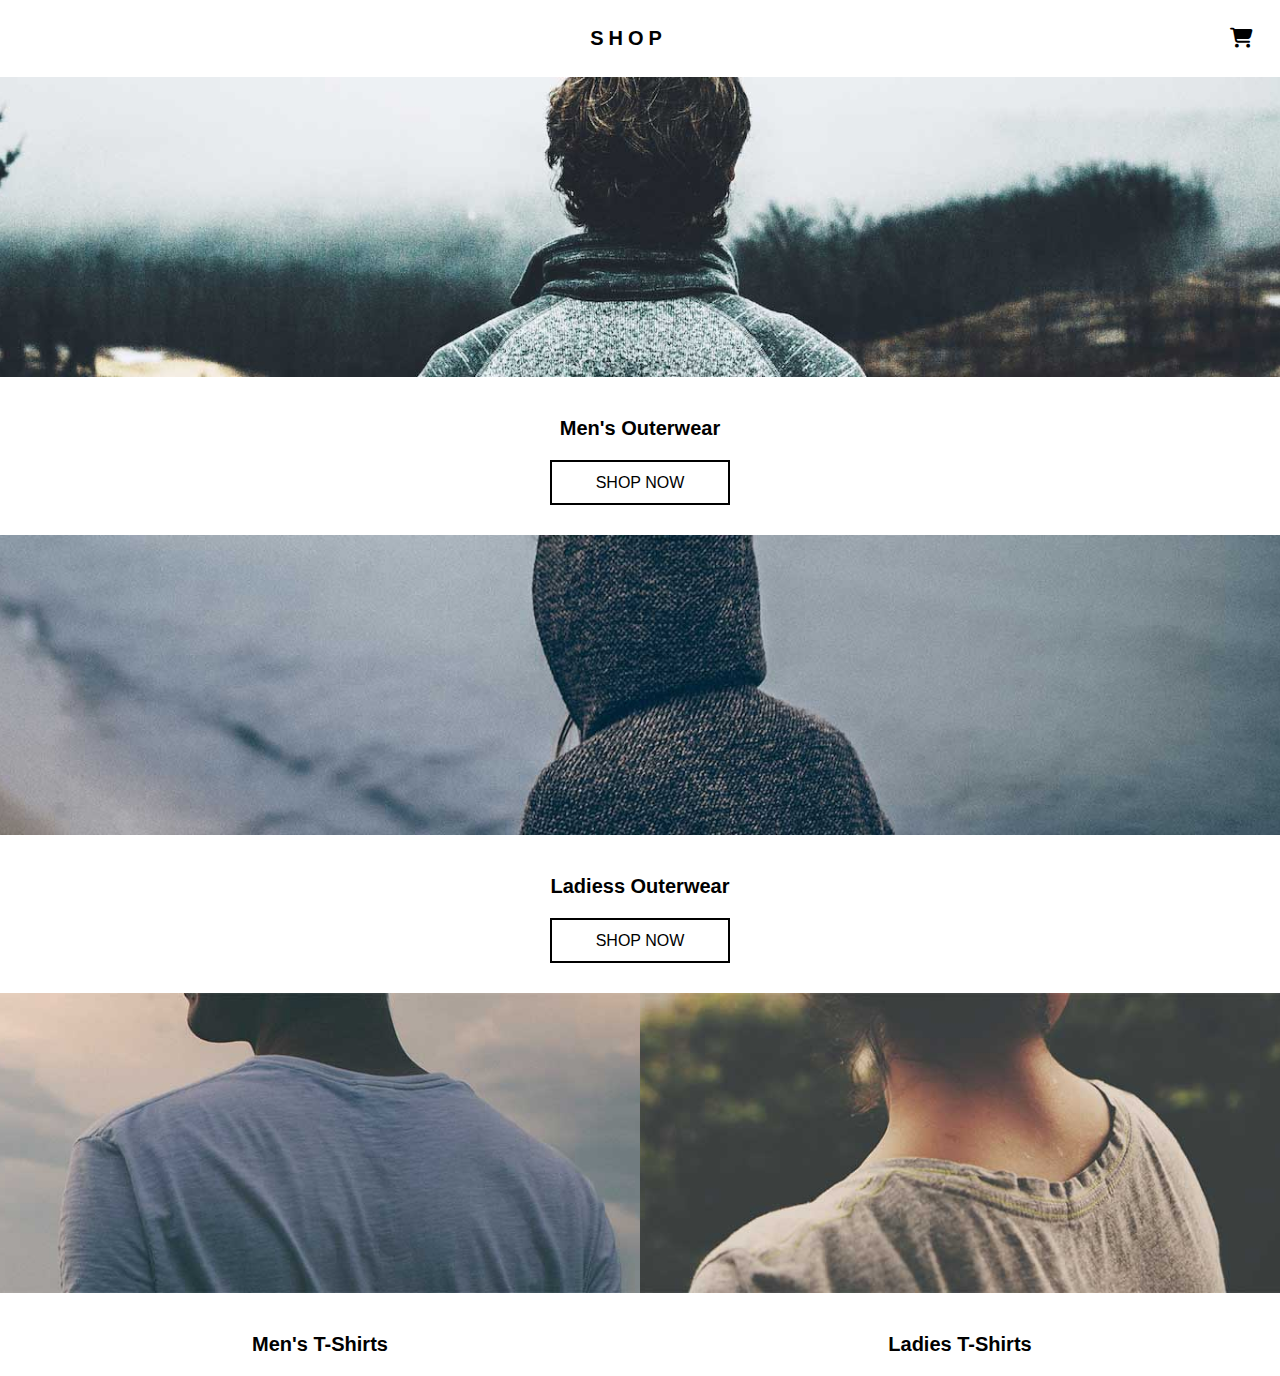
<file: ploymer/index.html>
<!DOCTYPE html>
<html lang="en">
<head>
    <meta charset="UTF-8">
    <meta name="viewport" content="width=device-width, initial-scale=1.0">
    <title>Document</title>
    <link rel="stylesheet" href="style.css">
    <link
      rel="stylesheet"
      href="https://cdnjs.cloudflare.com/ajax/libs/font-awesome/6.7.2/css/all.min.css"
      integrity="sha512-Evv84Mr4kqVGRNSgIGL/F/aIDqQb7xQ2vcrdIwxfjThSH8CSR7PBEakCr51Ck+w+/U6swU2Im1vVX0SVk9ABhg=="
      crossorigin="anonymous"
      referrerpolicy="no-referrer"/>
      <link href="https://fonts.googleapis.com/css?family=Roboto:100,200,300,regular,500,600,700,800,900,100italic,200italic,300italic,italic,500italic,600italic,700italic,800italic,900italic" rel="stylesheet" />
      <link href="https://fonts.googleapis.com/css?family=Noto+Sans:100,200,300,regular,500,600,700,800,900,100italic,200italic,300italic,italic,500italic,600italic,700italic,800italic,900italic" rel="stylesheet" />
</head>
<body>

   <div class="homepage">
    <div class="navbar">
        <div class="menu">
            <i class="fa-solid fa-bars"></i>
        </div>
        <div class="heading">
            <a href="./index.html" class="shop">SHOP</a>
        </div>

        <a href="./cart.html" class="a-tag">
            <div class="cart-icon">
                <i class="fa-solid fa-cart-shopping"></i>
            </div>
        </a>
    </div>
    <div class="navbardesk">
        <div class="list">
        <a href="./mensow.html" class="lists">Men's Outerwear</a>
        <a href="./ladesow.html" class="lists">Ladies Outerwear</a> 
        <a href="./mensts.html" class="lists">Men's T-Shirts</a> 
        <a href="./ladiests.html" class="lists">Ladies T-Shirts</a> 
        </div>
    </div>


         <div class="main-section">
        <div class="item1">
            <div class="img1"></div>
            <h2 class="items">Men's Outerwear</h2>
                <a href="./mensow.html" class="shpbtn">SHOP NOW</a>
        </div>
            
        <div class="item2">
            <div class="img2"></div>
            <h2 class="items">Ladiess Outerwear</h2>
                <a href="./ladesow.html" class="shpbtn">SHOP NOW</a>
        </div>
            
        <div class="container">
            <div class="item3">
                <div class="img3"></div>
                <h2 class="items">Men's T-Shirts</h2>
                    <a href="./mensts-html" class="shpbtn1">SHOP NOW</a>
            </div>

            <div class="item4">
                <div class="img4"></div>
                <h2 class="items">Ladies T-Shirts</h2>
                <a href="./ladiests.html" class="shpbtn1">SHOP NOW</a>
            </div>
        </div>

        </div> 
    </div>


</body>
</html>
</file>
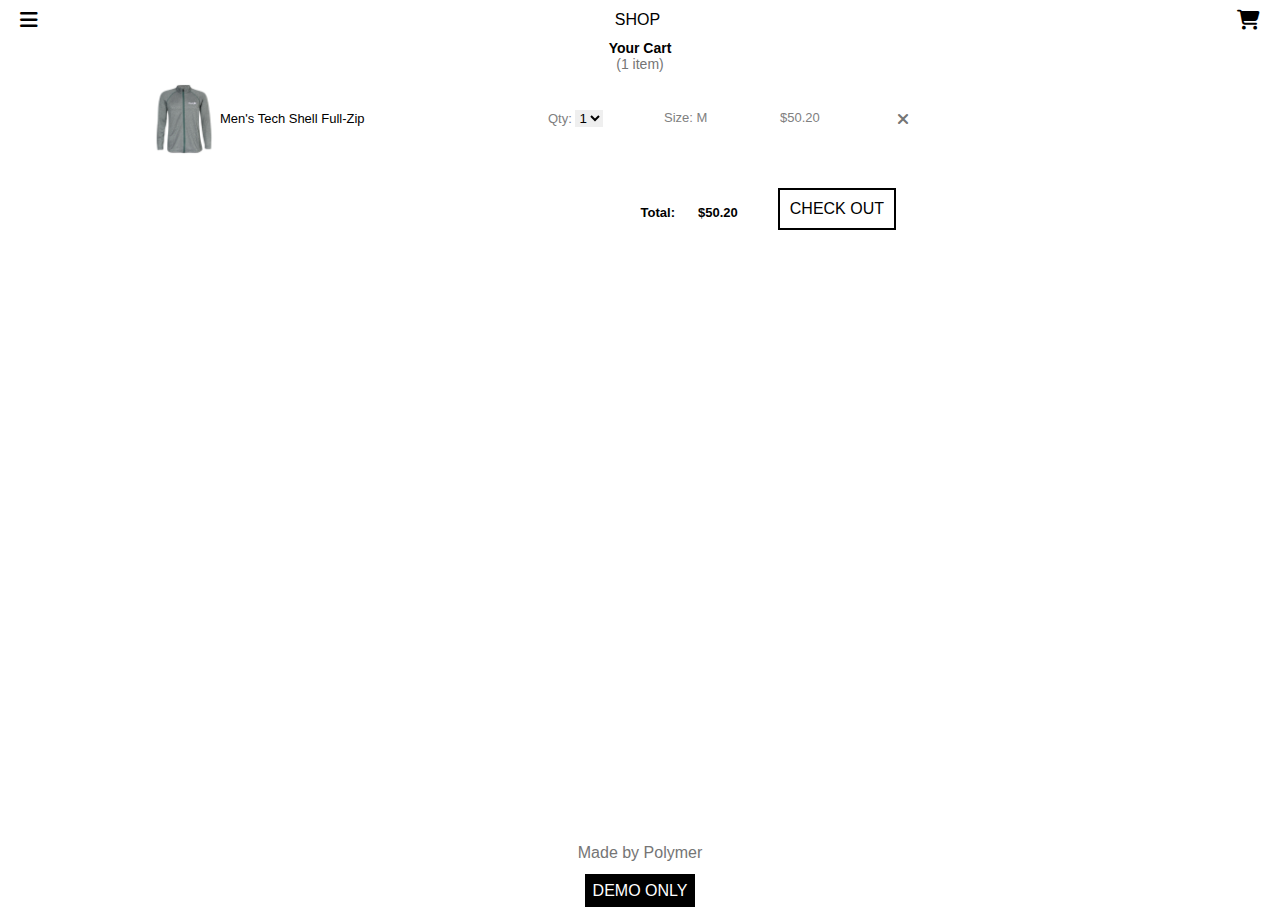
<file: ploymer/cart.html>
<!DOCTYPE html>
<html lang="en">

<head>
    <meta charset="UTF-8">
    <meta name="viewport" content="width=device-width, initial-scale=1.0">
    <title>Document</title>
    <link rel="stylesheet" href="style.css">
    <link rel="stylesheet" href="https://cdnjs.cloudflare.com/ajax/libs/font-awesome/6.7.2/css/all.min.css"
        integrity="sha512-Evv84Mr4kqVGRNSgIGL/F/aIDqQb7xQ2vcrdIwxfjThSH8CSR7PBEakCr51Ck+w+/U6swU2Im1vVX0SVk9ABhg=="
        crossorigin="anonymous" referrerpolicy="no-referrer" />
    <link
        href="https://fonts.googleapis.com/css?family=Roboto:100,200,300,regular,500,600,700,800,900,100italic,200italic,300italic,italic,500italic,600italic,700italic,800italic,900italic"
        rel="stylesheet" />
    <link
        href="https://fonts.googleapis.com/css?family=Noto+Sans:100,200,300,regular,500,600,700,800,900,100italic,200italic,300italic,italic,500italic,600italic,700italic,800italic,900italic"
        rel="stylesheet" />
</head>

<div class="cart-page">
    <div class="header-section-cart">
        <div class="cart-mobile-view">
            <!-- <div class="menu--bar"> -->
            <i class="fa-solid fa-bars"></i>
            <!-- </div> -->
            <!-- <div class="shop-heading"> -->
            <a href="./index.html">SHOP</a>
            <!-- </div> -->
            <!-- <div class="cart"> -->
            <i class="fa-solid fa-cart-shopping"></i>
            <!-- </div> -->
        </div>

    </div>

    <div class="add-to-cart-main">
        <div class="added-to-cart-cnt">
            <div class="cart-div">
                <h1 class="cart-heading">Your Cart</h1>
                <span class="total-quantity">(1 item)</span>
            </div>

            <div class="main-card-detail-cnt">
                <img src="./singleitem.jpg" alt="" srcset="" class="cart-img" />

                <div class="cart-added-detail">
                    <a href="" class="items-info">Men's Tech Shell Full-Zip</a>
                    <div class="two-one">
                        <p class="selections">
                            Qty:
                            <select class="qunat">
                                <option>1</option>
                                <option>1</option>
                            </select>
                        </p>
                        <p class="selections">Size: M</p>
                        <p class="selections">$50.20</p>
                    </div>
                </div>
                <div class="remove-item">
                    <i class="fa-solid fa-xmark"></i>
                </div>


            </div>
            <div class="cart-btn-total">
                <div class="total">
                    Total:
                    <p>$50.20</p>

                </div>
                <a href="./checkoupage.html" class="btn-cart"> CHECK OUT</a>
            </div>



        </div>
    </div>
    <div class="checkoutbtn">
        <a href="./checkoupage.html" class="checkoutbtn">CHECK OUT</a>
    </div>

    <footer class="cart-footer-class">
        <div class="footer">
            <a href="./made.html" class="name">Made by Polymer</a>
        </div>
        <div class="demo-btn">
            <a href="./demo.html" class="demonly">DEMO ONLY</a>
        </div>
    </footer>
    </body>

</html>
</file>
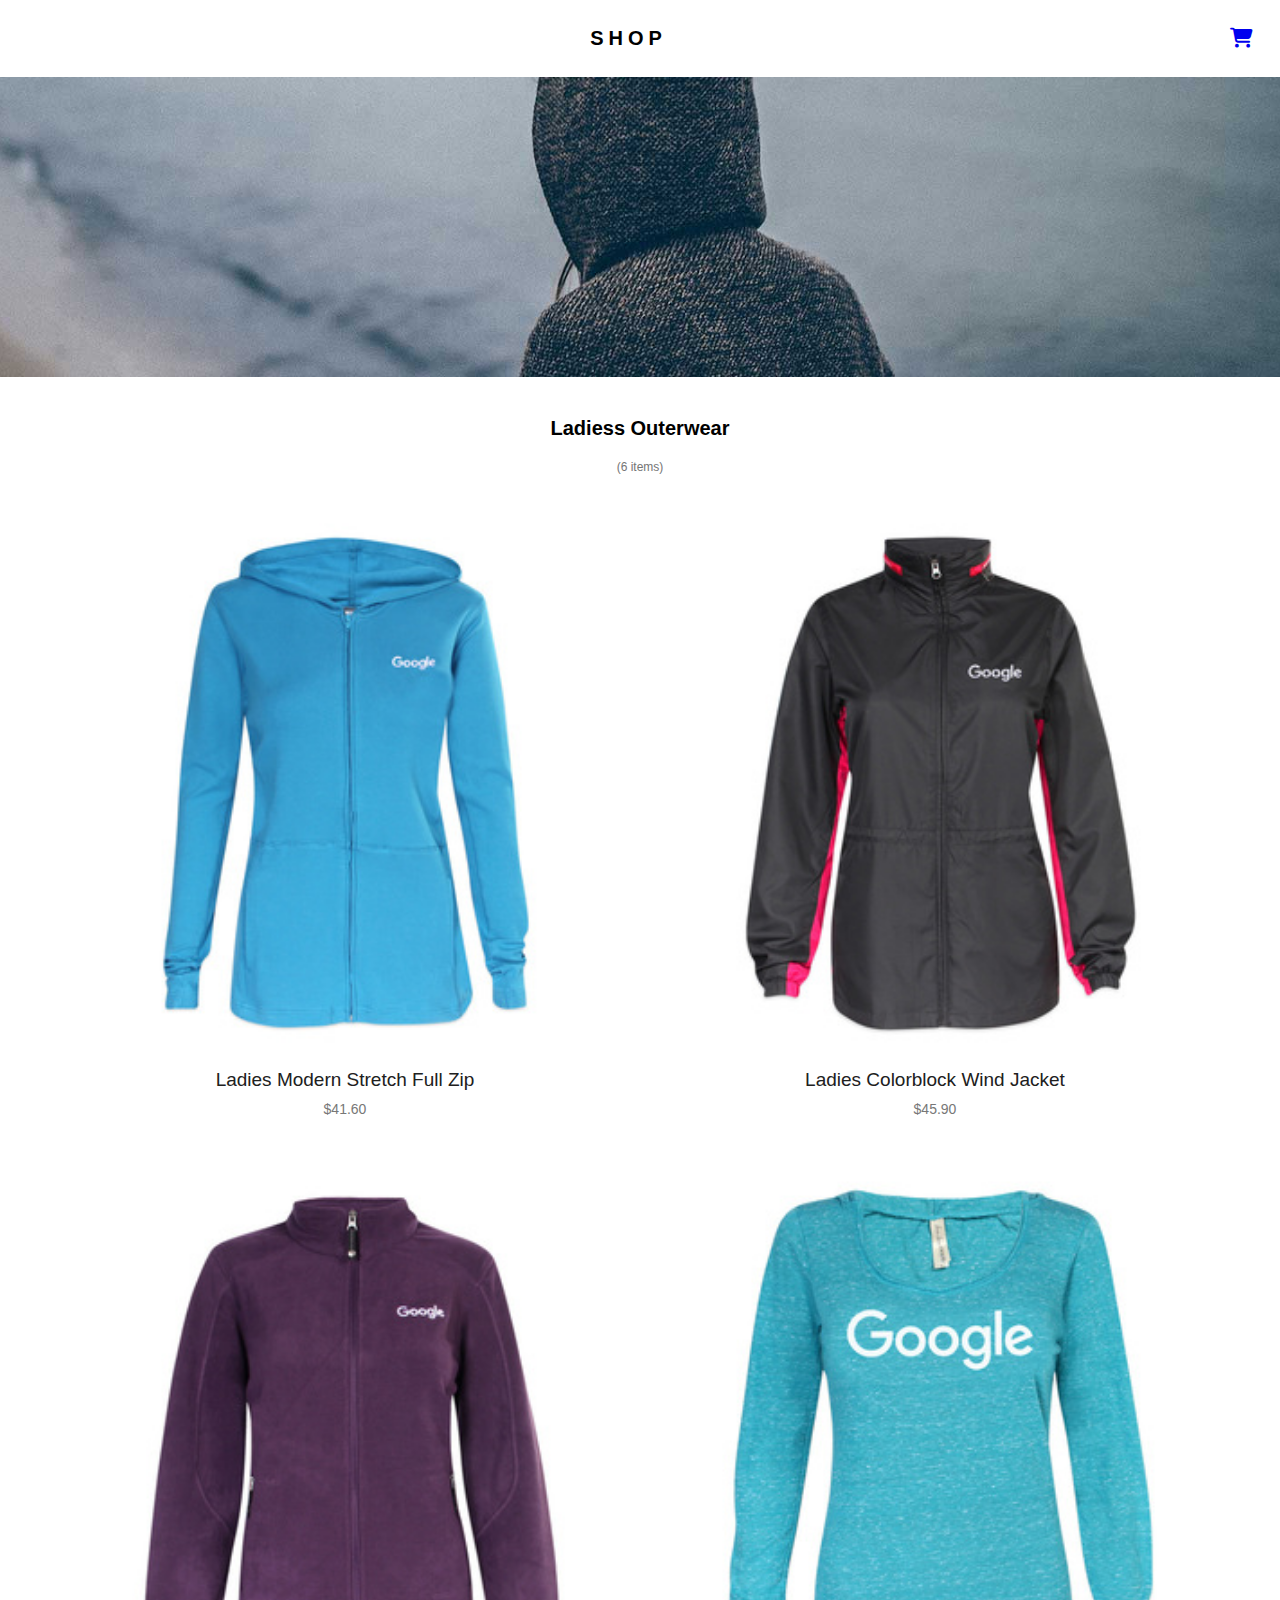
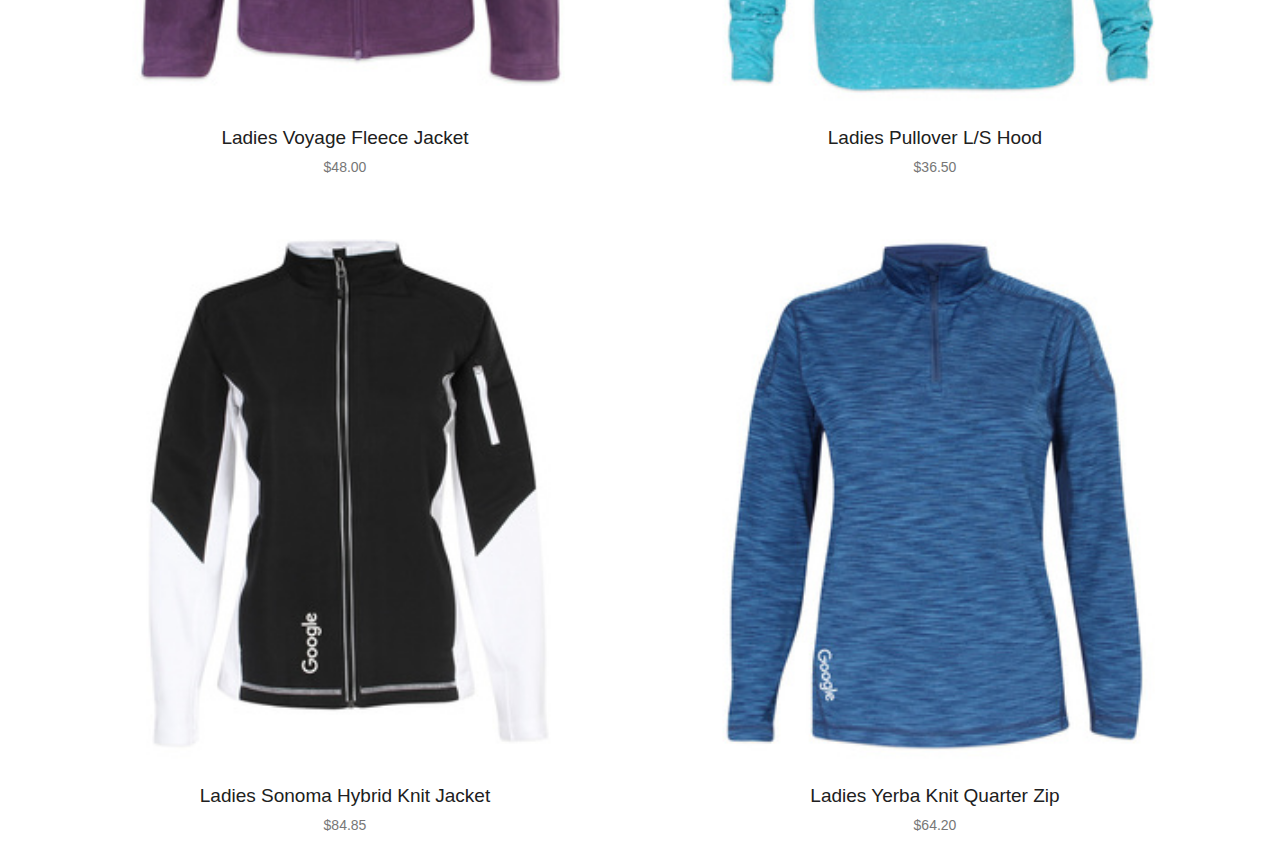
<file: ploymer/ladesow.html>
<!DOCTYPE html>
<html lang="en">
<head>
    <meta charset="UTF-8">
    <meta name="viewport" content="width=device-width, initial-scale=1.0">
    <title>Document</title>
    <link rel="stylesheet" href="style.css">
    <link
      rel="stylesheet"
      href="https://cdnjs.cloudflare.com/ajax/libs/font-awesome/6.7.2/css/all.min.css"
      integrity="sha512-Evv84Mr4kqVGRNSgIGL/F/aIDqQb7xQ2vcrdIwxfjThSH8CSR7PBEakCr51Ck+w+/U6swU2Im1vVX0SVk9ABhg=="
      crossorigin="anonymous"
      referrerpolicy="no-referrer"/>
      <link href="https://fonts.googleapis.com/css?family=Roboto:100,200,300,regular,500,600,700,800,900,100italic,200italic,300italic,italic,500italic,600italic,700italic,800italic,900italic" rel="stylesheet" />
      <link href="https://fonts.googleapis.com/css?family=Noto+Sans:100,200,300,regular,500,600,700,800,900,100italic,200italic,300italic,italic,500italic,600italic,700italic,800italic,900italic" rel="stylesheet" />
</head>
<body>

   <div class="loitemspage">
    <div class="navbar">
      <div class="menu">
        <i class="fa-solid fa-bars"></i>
      </div>
      <div class="heading">
          <a href="./index.html" class="shop">SHOP</a>
      </div>

      <a href="./cart.html">
          <div class="cart-icon">
              <i class="fa-solid fa-cart-shopping"></i>
          </div>
      </a>
    </div>
    <div class="navbardesk">
        <div class="list">
        <a href="mensow.html" class="lists">Men's Outerwear</a>
        <a href="ladesow.html" class="lists">Ladies Outerwear</a> 
        <a href="mensts.html" class="lists">Men's T-Shirts</a> 
        <a href="ladiests.html" class="lists">Ladies T-Shirts</a> 
        </div>
    </div>

    <div class="item2">
        <div class="imglw"></div>
        <h2 class="items">Ladiess Outerwear</h2>
        <span>(6 items)</span>
    </div>
   
    <div class="container2">
        <!-- 6 grid items -->
        <div class="products">
          <img src="./lw1.jpg" alt="product1" />
          <div class="prdct-name">Ladies Modern Stretch Full Zip</div>
          <span>$41.60</span>
        </div>

        <div class="products">
            <img src="./lw2.jpg" alt="product2" />
            <div class="prdct-name">Ladies Colorblock Wind Jacket</div>
            <span>$45.90</span>
          </div>
          <div class="products">
            <img src="./lw3.jpg" alt="product3" />
            <div class="prdct-name">Ladies Voyage Fleece Jacket</div>
            <span>$48.00</span>
          </div>

          <div class="products">
            <img src="./lw4.jpg" alt="product4" />
            <div class="prdct-name">Ladies Pullover L/S Hood</div>
            <span>$36.50</span>
          </div>

          <div class="products">
            <img src="./lw5.jpg" alt="product5" />
            <div class="prdct-name">Ladies Sonoma Hybrid Knit Jacket</div>
            <span>$84.85</span>
          </div>

          <div class="products">
            <img src="./lw6.jpg" alt="product6" />
            <div class="prdct-name">Ladies Yerba Knit Quarter Zip</div>
            <span>$64.20</span>
          </div>


    </div>


</body>
</html>
</file>
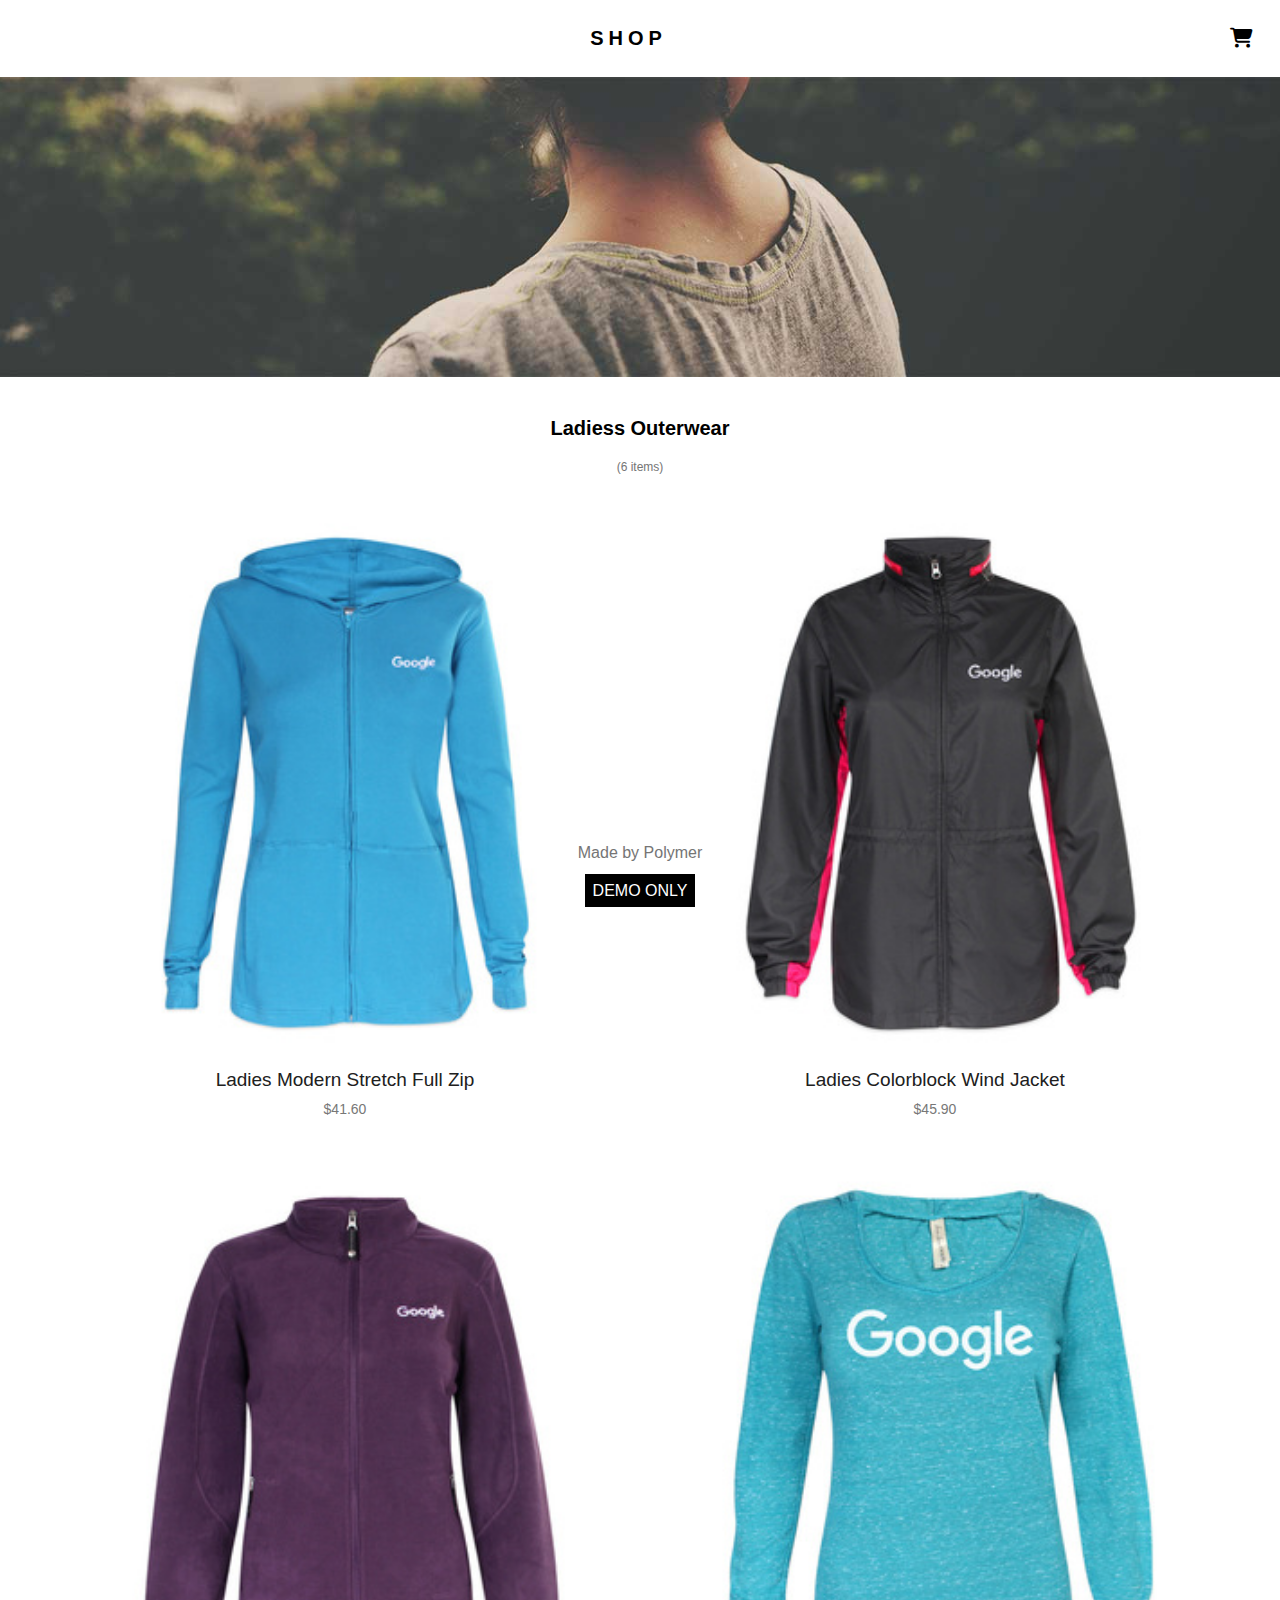
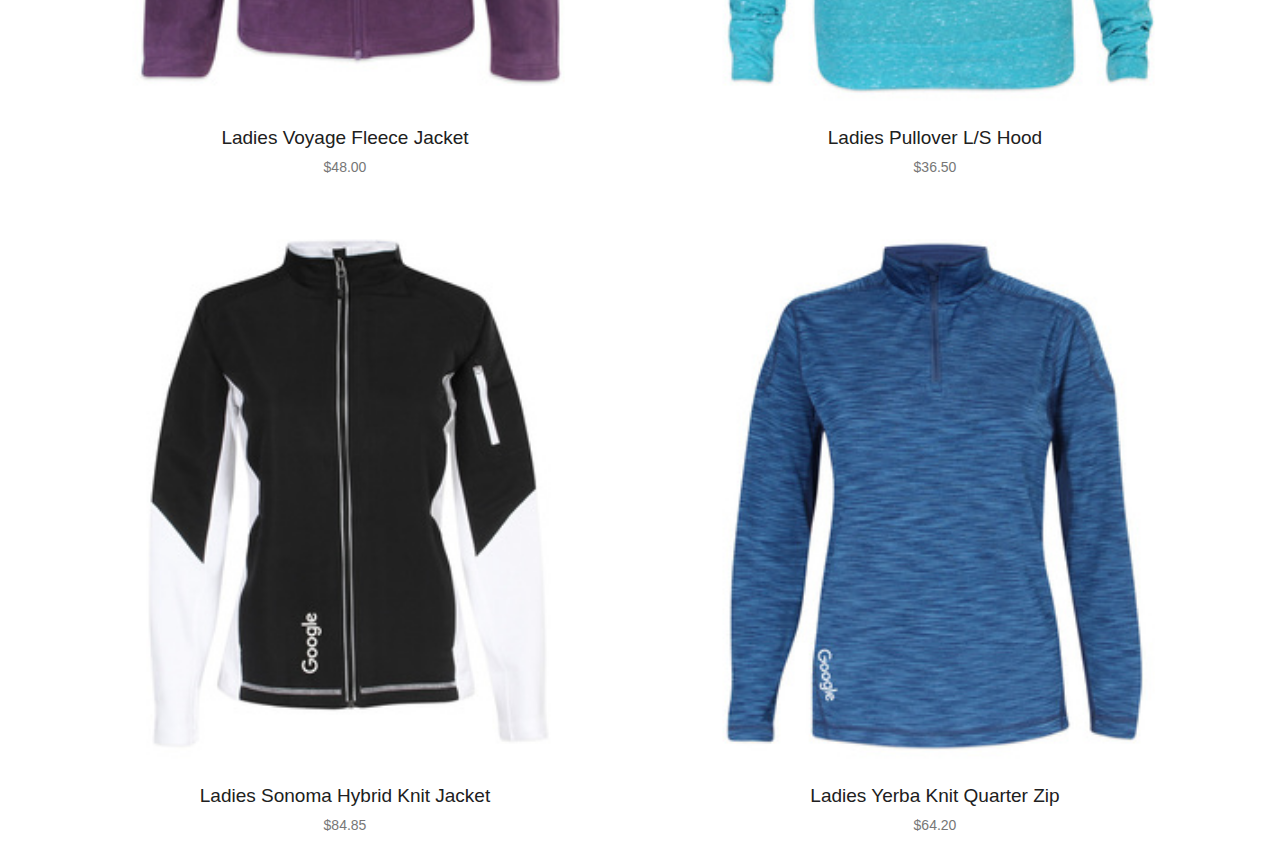
<file: ploymer/ladiests.html>
<!DOCTYPE html>
<html lang="en">
<head>
    <meta charset="UTF-8">
    <meta name="viewport" content="width=device-width, initial-scale=1.0">
    <title>Document</title>
    <link rel="stylesheet" href="style.css">
    <link
      rel="stylesheet"
      href="https://cdnjs.cloudflare.com/ajax/libs/font-awesome/6.7.2/css/all.min.css"
      integrity="sha512-Evv84Mr4kqVGRNSgIGL/F/aIDqQb7xQ2vcrdIwxfjThSH8CSR7PBEakCr51Ck+w+/U6swU2Im1vVX0SVk9ABhg=="
      crossorigin="anonymous"
      referrerpolicy="no-referrer"/>
      <link href="https://fonts.googleapis.com/css?family=Roboto:100,200,300,regular,500,600,700,800,900,100italic,200italic,300italic,italic,500italic,600italic,700italic,800italic,900italic" rel="stylesheet" />
      <link href="https://fonts.googleapis.com/css?family=Noto+Sans:100,200,300,regular,500,600,700,800,900,100italic,200italic,300italic,italic,500italic,600italic,700italic,800italic,900italic" rel="stylesheet" />
</head>
<body>

   <div class="loitemspage">
    <div class="navbar">
      <div class="menu">
        <i class="fa-solid fa-bars"></i>
      </div>
      <div class="heading">
          <a href="./index.html" class="shop">SHOP</a>
      </div>

      <a href="./cart.html"class="a-tag">
          <div class="cart-icon">
              <i class="fa-solid fa-cart-shopping"></i>
          </div>
      </a>
    </div>
    <div class="navbardesk">
        <div class="list">
        <a href="mensow.html" class="lists">Men's Outerwear</a>
        <a href="ladesow.html" class="lists">Ladies Outerwear</a> 
        <a href="mensts.html" class="lists">Men's T-Shirts</a> 
        <a href="ladiests.html" class="lists">Ladies T-Shirts</a> 
        </div>
    </div>

    <div class="item2">
        <div class="imglts"></div>
        <h2 class="items">Ladiess Outerwear</h2>
        <span>(6 items)</span>
    </div>
   
    <div class="container2">
        <!-- 6 grid items -->
        <div class="products">
          <img src="./lw1.jpg" alt="product1" />
          <div class="prdct-name">Ladies Modern Stretch Full Zip</div>
          <span>$41.60</span>
        </div>

        <div class="products">
            <img src="./lw2.jpg" alt="product2" />
            <div class="prdct-name">Ladies Colorblock Wind Jacket</div>
            <span>$45.90</span>
          </div>
          <div class="products">
            <img src="./lw3.jpg" alt="product3" />
            <div class="prdct-name">Ladies Voyage Fleece Jacket</div>
            <span>$48.00</span>
          </div>

          <div class="products">
            <img src="./lw4.jpg" alt="product4" />
            <div class="prdct-name">Ladies Pullover L/S Hood</div>
            <span>$36.50</span>
          </div>

          <div class="products">
            <img src="./lw5.jpg" alt="product5" />
            <div class="prdct-name">Ladies Sonoma Hybrid Knit Jacket</div>
            <span>$84.85</span>
          </div>

          <div class="products">
            <img src="./lw6.jpg" alt="product6" />
            <div class="prdct-name">Ladies Yerba Knit Quarter Zip</div>
            <span>$64.20</span>
          </div>


    </div>


    <footer class="cart-footer-class">
      <div class="footer">
          <a href="./made.html" class="name">Made by Polymer</a>
      </div>
      <div class="demo-btn">
          <a href="./demo.html" class="demonly">DEMO ONLY</a>
      </div>
  </footer>
</body>
</html>
</file>
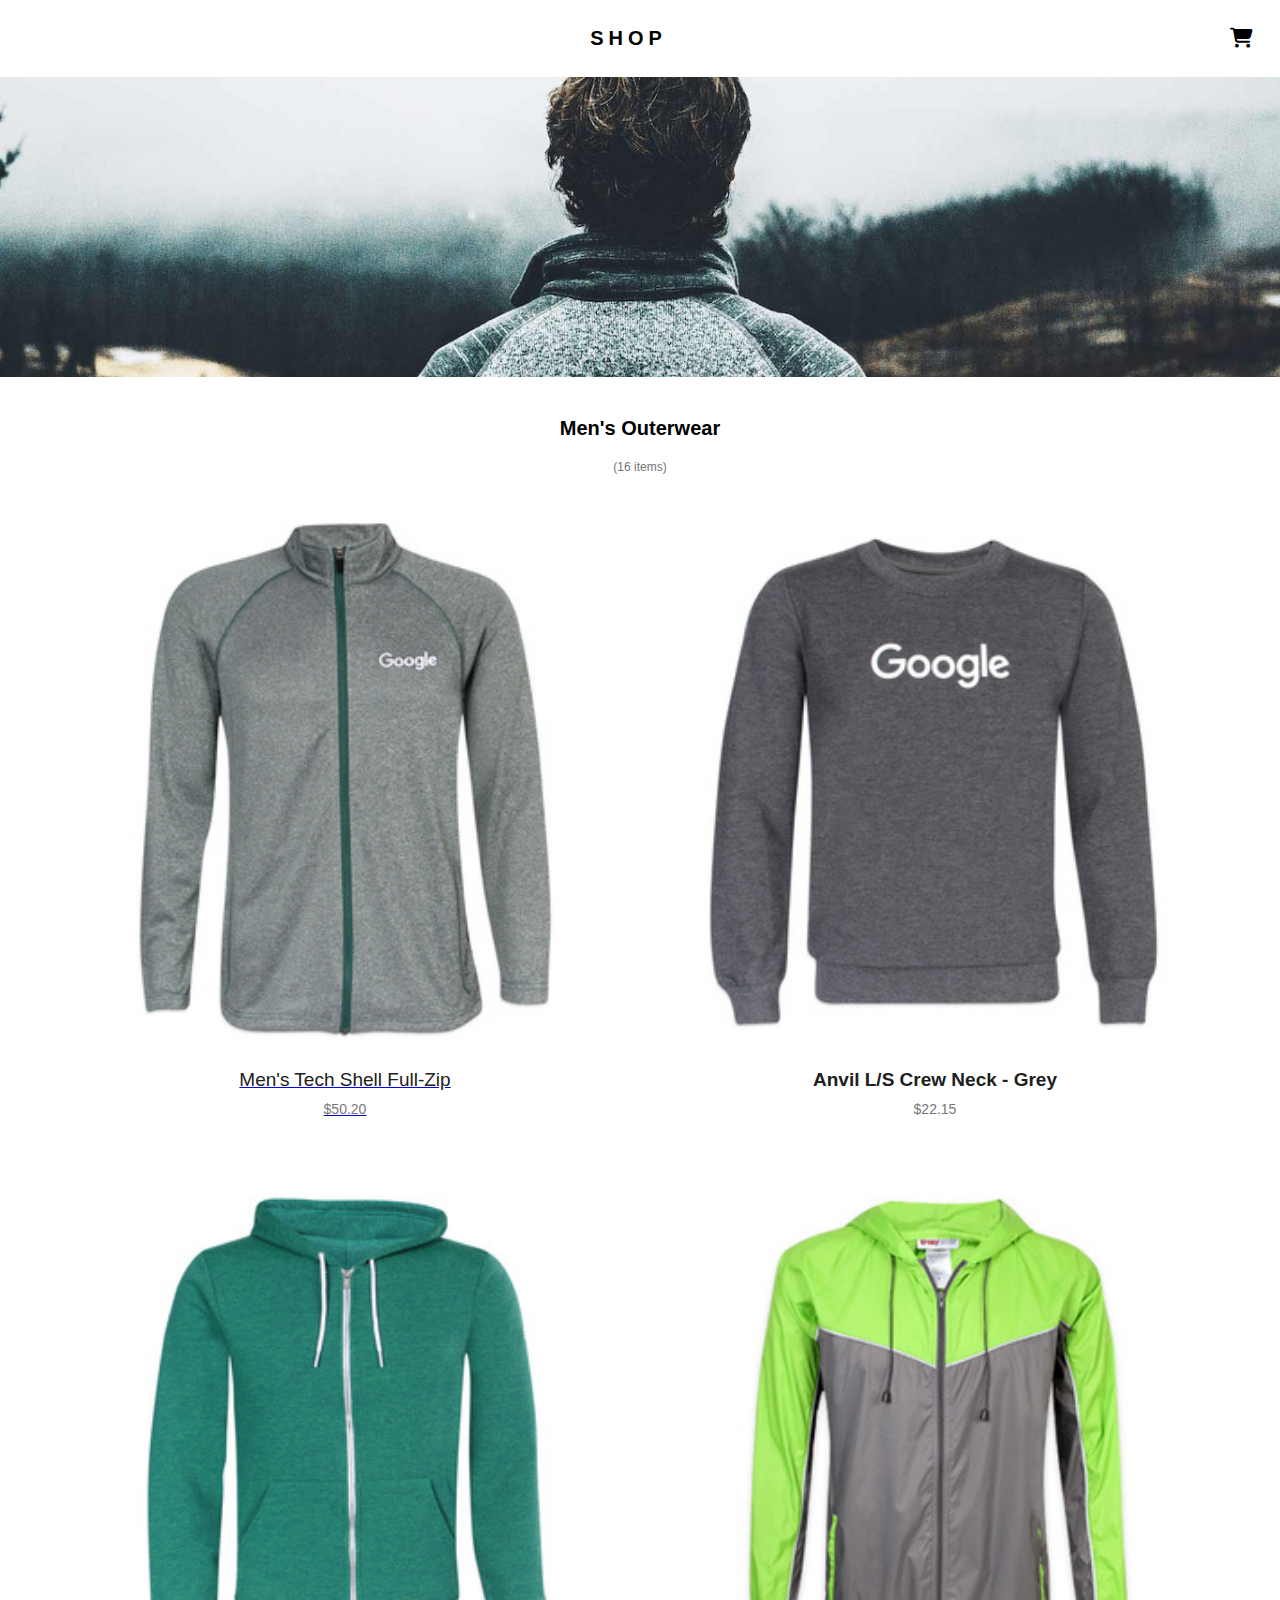
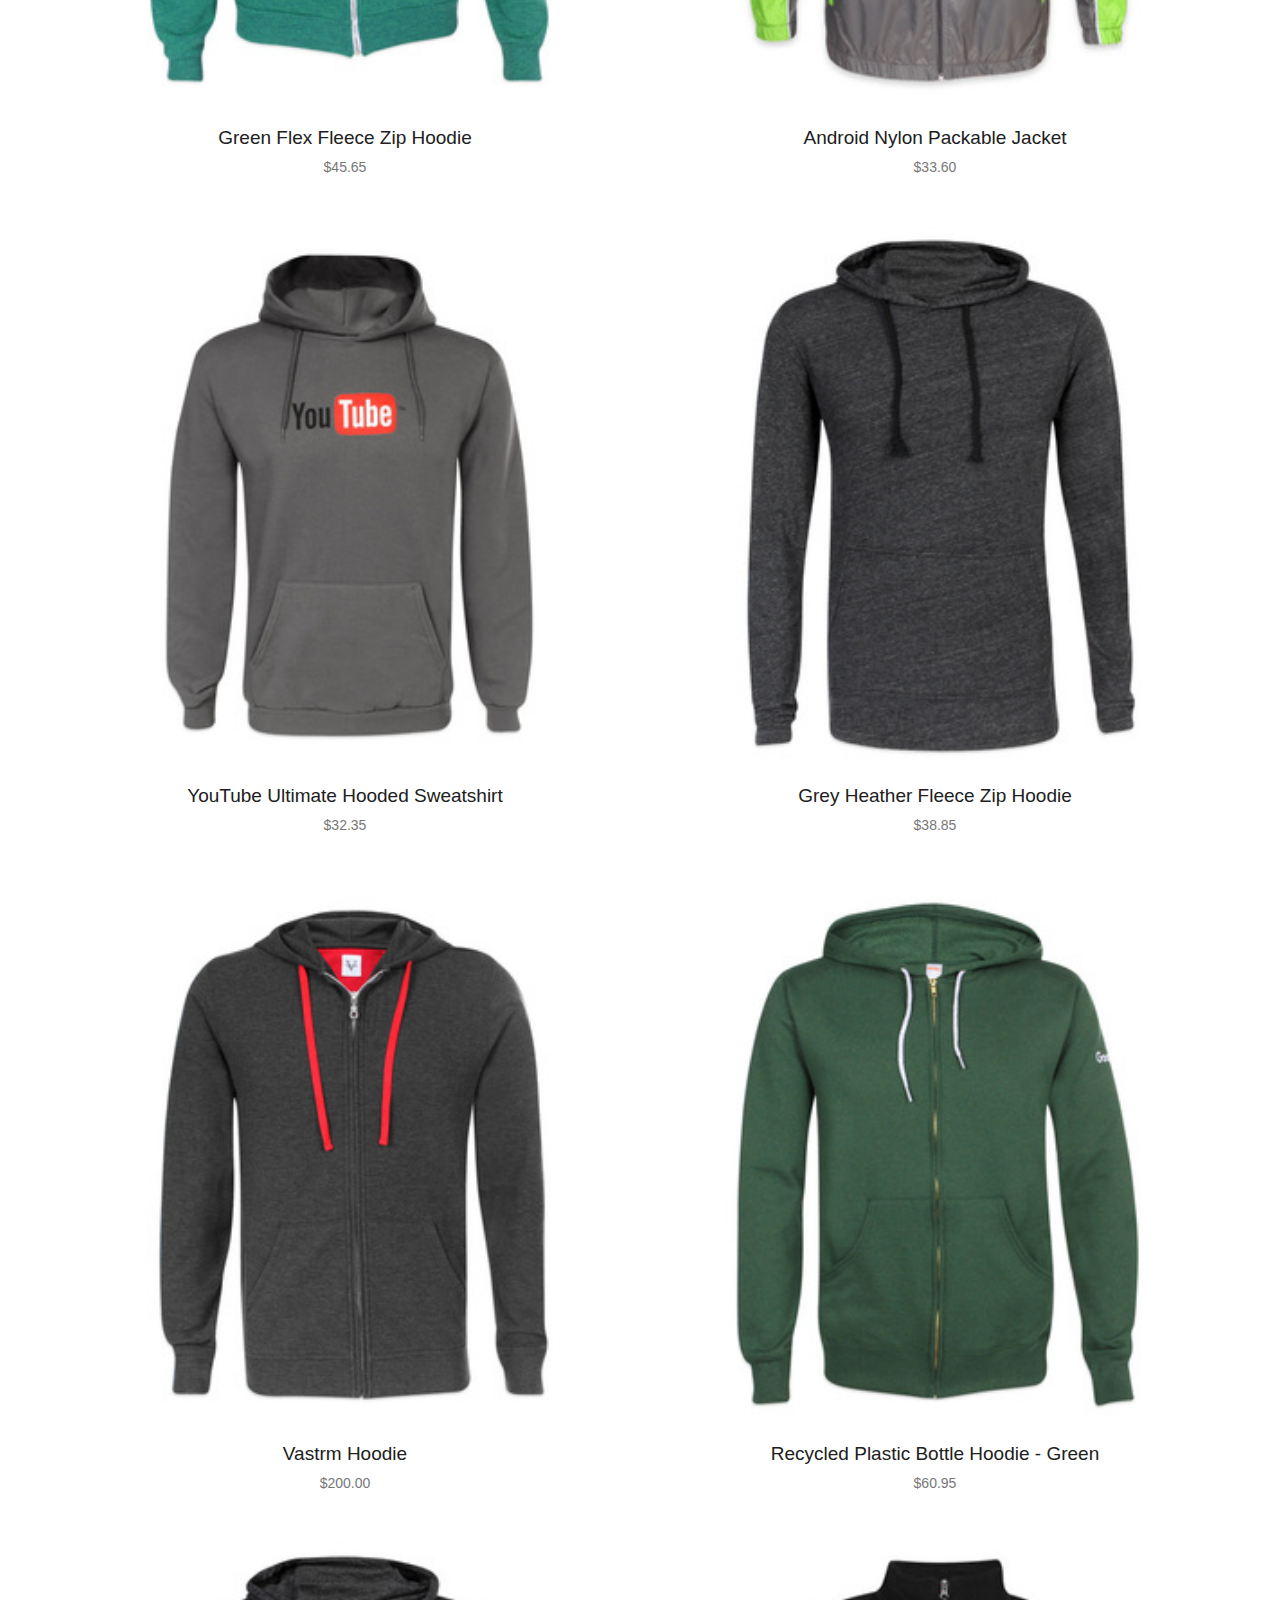
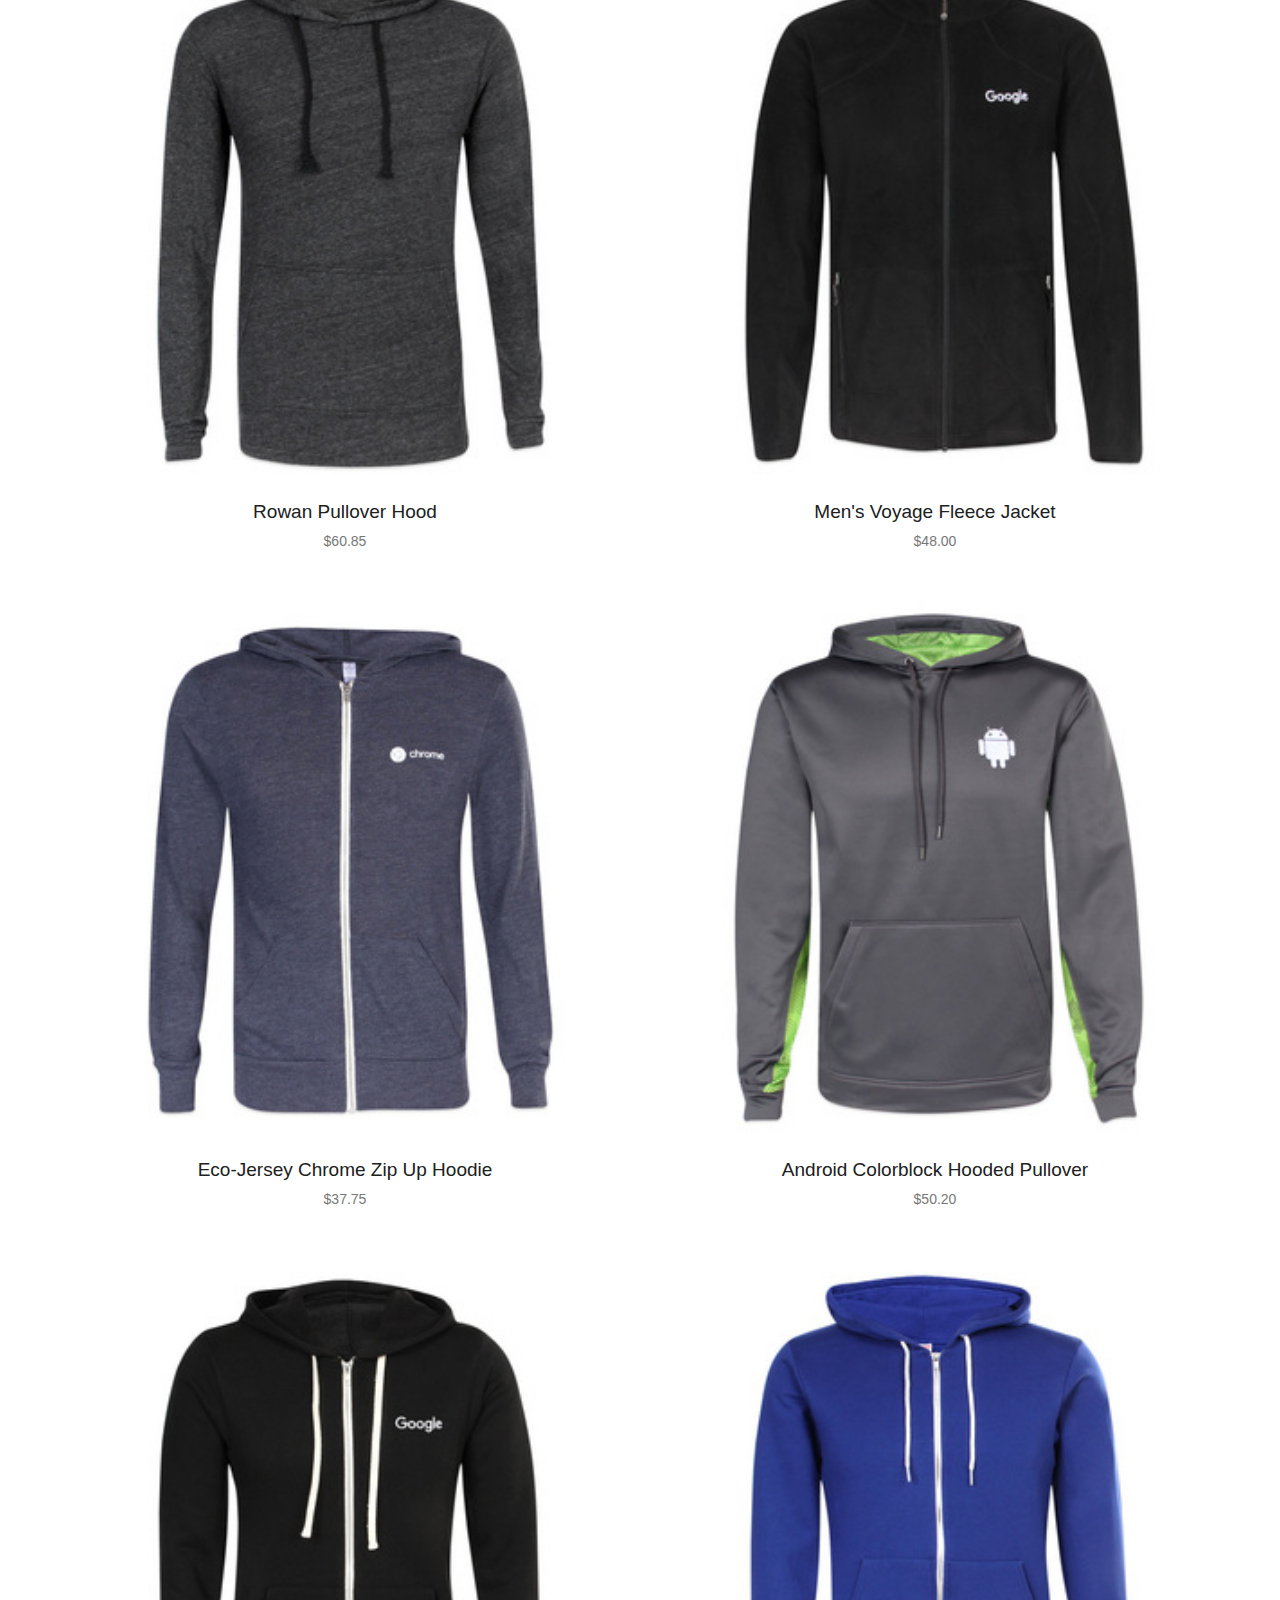
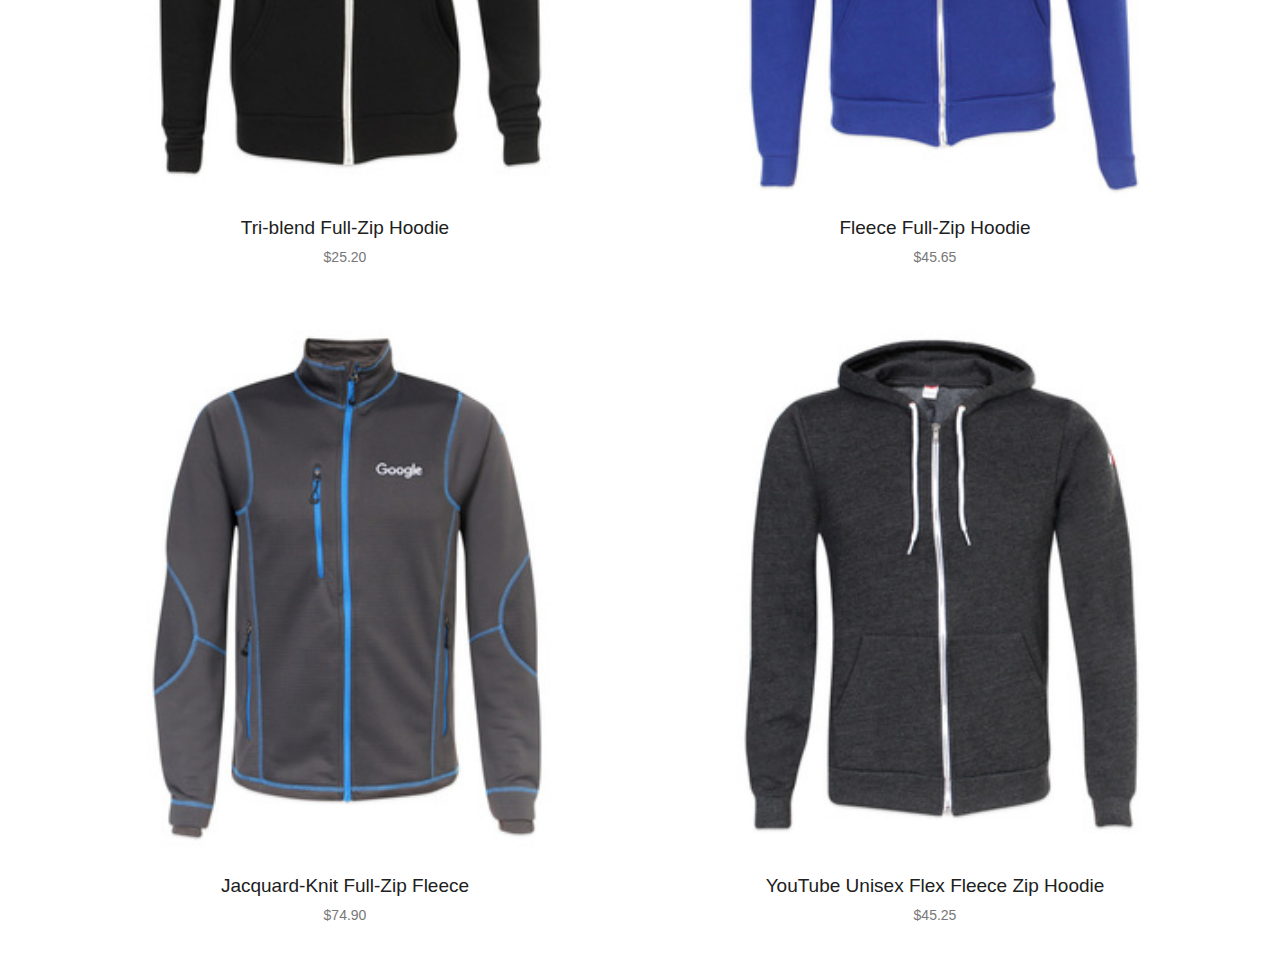
<file: ploymer/mensow.html>
<!DOCTYPE html>
<html lang="en">
<head>
    <meta charset="UTF-8">
    <meta name="viewport" content="width=device-width, initial-scale=1.0">
    <title>Document</title>
    <link rel="stylesheet" href="style.css">
    <link
      rel="stylesheet"
      href="https://cdnjs.cloudflare.com/ajax/libs/font-awesome/6.7.2/css/all.min.css"
      integrity="sha512-Evv84Mr4kqVGRNSgIGL/F/aIDqQb7xQ2vcrdIwxfjThSH8CSR7PBEakCr51Ck+w+/U6swU2Im1vVX0SVk9ABhg=="
      crossorigin="anonymous"
      referrerpolicy="no-referrer"/>
      <link href="https://fonts.googleapis.com/css?family=Roboto:100,200,300,regular,500,600,700,800,900,100italic,200italic,300italic,italic,500italic,600italic,700italic,800italic,900italic" rel="stylesheet" />
      <link href="https://fonts.googleapis.com/css?family=Noto+Sans:100,200,300,regular,500,600,700,800,900,100italic,200italic,300italic,italic,500italic,600italic,700italic,800italic,900italic" rel="stylesheet" />
</head>
<body>
    
   <div class="moitemspage">
    <div class="navbar">
        <div class="menu">
            <i class="fa-solid fa-bars"></i>
        </div>
        <div class="heading">
            <a href="./index.html" class="shop">SHOP</a>
        </div>

        <a href="./cart.html"class="a-tag">
            <div class="cart-icon">
                <i class="fa-solid fa-cart-shopping"></i>
            </div>
        </a>
    </div>
        <div class="navbardesk">
           <div class="list">
            <a href="./mensow.html" class="lists">Men's Outerwear</a>
            <a href="./ladesow.html" class="lists">Ladies Outerwear</a> 
            <a href="./mensts.html" class="lists">Men's T-Shirts</a> 
            <a href="./ladiests.html" class="lists">Ladies T-Shirts</a> 
        </div>
        </div>

        <div class="main-section">
        <div class="item1">
        <div class="imgmw"></div>
            <h2 class="head2">Men's Outerwear</h2>
            <span>(16 items)</span>
        </div>
       </div>

       <div class="container1">
        <!-- 16 grid items -->
        <a href="./singleitem.html">
            <div class="products">
                <img src="./1.jpg" alt="product1" />
                <div class="prdct-name">Men's Tech Shell Full-Zip</div>
                <span>$50.20</span>
            </div>
        </a>

        <div class="products">
            <img src="./2.jpg" alt="product2" />
            <h3 class="prdct-name">Anvil L/S Crew Neck - Grey</h3>
            <span>$22.15</span>
        </div>

        <div class="products">
            <img src="./3.jpg" alt="product3" />
            <div class="prdct-name">Green Flex Fleece Zip Hoodie</div>
            <span>$45.65</span>
        </div>

        <div class="products">
            <img src="./4.jpg" alt="product4" />
            <div class="prdct-name">Android Nylon Packable Jacket</div>
            <span>$33.60</span>
        </div>

        <div class="products">
            <img src="./5.jpg" alt="product5" />
            <div class="prdct-name">YouTube Ultimate Hooded Sweatshirt</div>
            <span>$32.35</span>
        </div>

        <div class="products">
            <img src="./6.jpg" alt="product6" />
            <div class="prdct-name">Grey Heather Fleece Zip Hoodie</div>
            <span>$38.85</span>
        </div>

        <div class="products">
            <img src="./7.jpg" alt="product7" />
            <div class="prdct-name">Vastrm Hoodie</div>
            <span>$200.00</span>
        </div>

        <div class="products">
            <img src="./8.jpg" alt="product8" />
            <div class="prdct-name">Recycled Plastic Bottle Hoodie - Green</div>
            <span>$60.95</span>
        </div>

        <div class="products">
            <img src="./9.jpg" alt="product9" />
            <div class="prdct-name">Rowan Pullover Hood</div>
            <span>$60.85</span>
        </div>

        <div class="products">
            <img src="./10.jpg" alt="product10" />
            <div class="prdct-name">Men's Voyage Fleece Jacket</div>
            <span>$48.00</span>
        </div>

        <div class="products">
            <img src="./11.jpg" alt="product11" />
            <div class="prdct-name">Eco-Jersey Chrome Zip Up Hoodie </div>
            <span>$37.75</span>
        </div>

        <div class="products">
            <img src="./12.jpg" alt="product12" />
            <div class="prdct-name">Android Colorblock Hooded Pullover</div>
            <span>$50.20</span>
        </div>

        <div class="products">
            <img src="./13.jpg" alt="product13" />
            <div class="prdct-name">Tri-blend Full-Zip Hoodie</div>
            <span>$25.20</span>
        </div>

        <div class="products">
            <img src="./14.jpg" alt="product14" />
            <div class="prdct-name">Fleece Full-Zip Hoodie</div>
            <span>$45.65</span>
        </div>

        <div class="products">
            <img src="./15.jpg" alt="product15" />
            <div class="prdct-name">Jacquard-Knit Full-Zip Fleece</div>
            <span>$74.90</span>
        </div>

        <div class="products">
            <img src="./16.jpg" alt="product16" />
            <div class="prdct-name">YouTube Unisex Flex Fleece Zip Hoodie</div>
            <span>$45.25</span>
        </div>

        </div>
    </div>

    
</body>
</html>
</file>
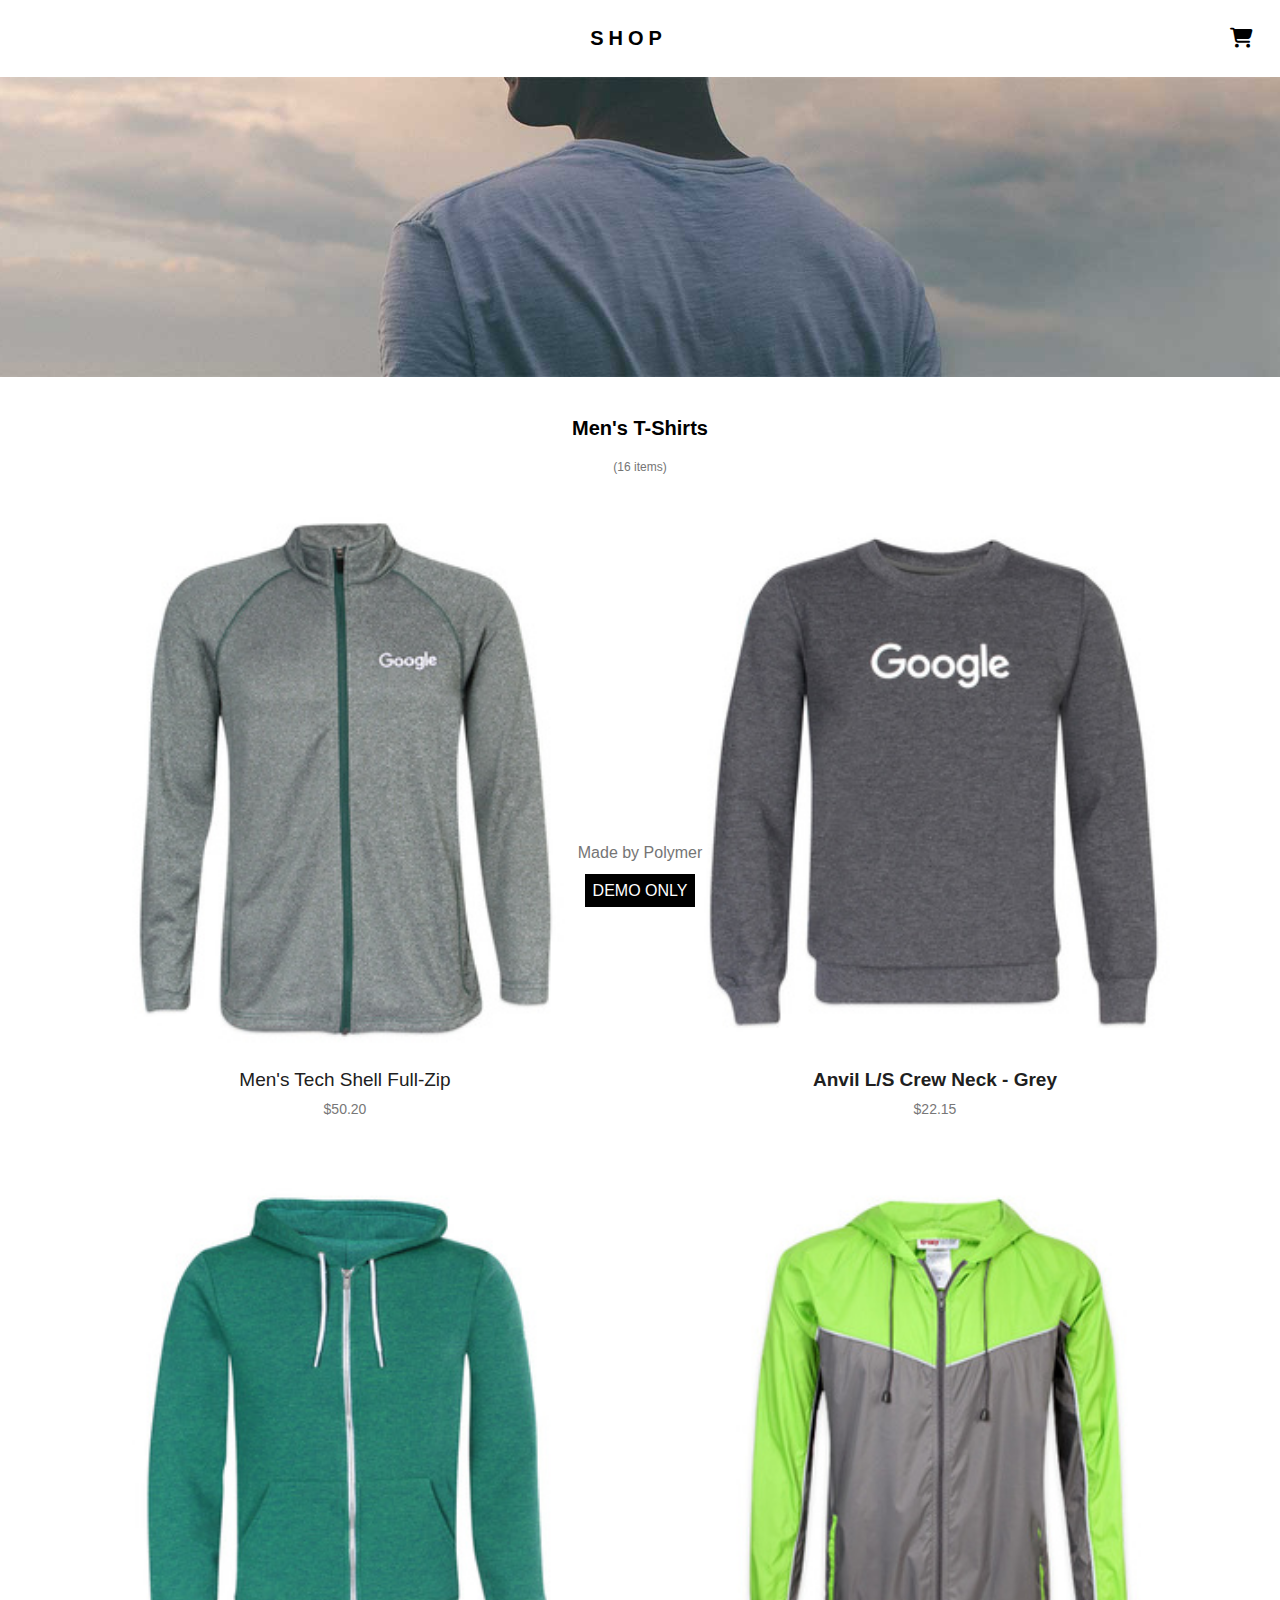
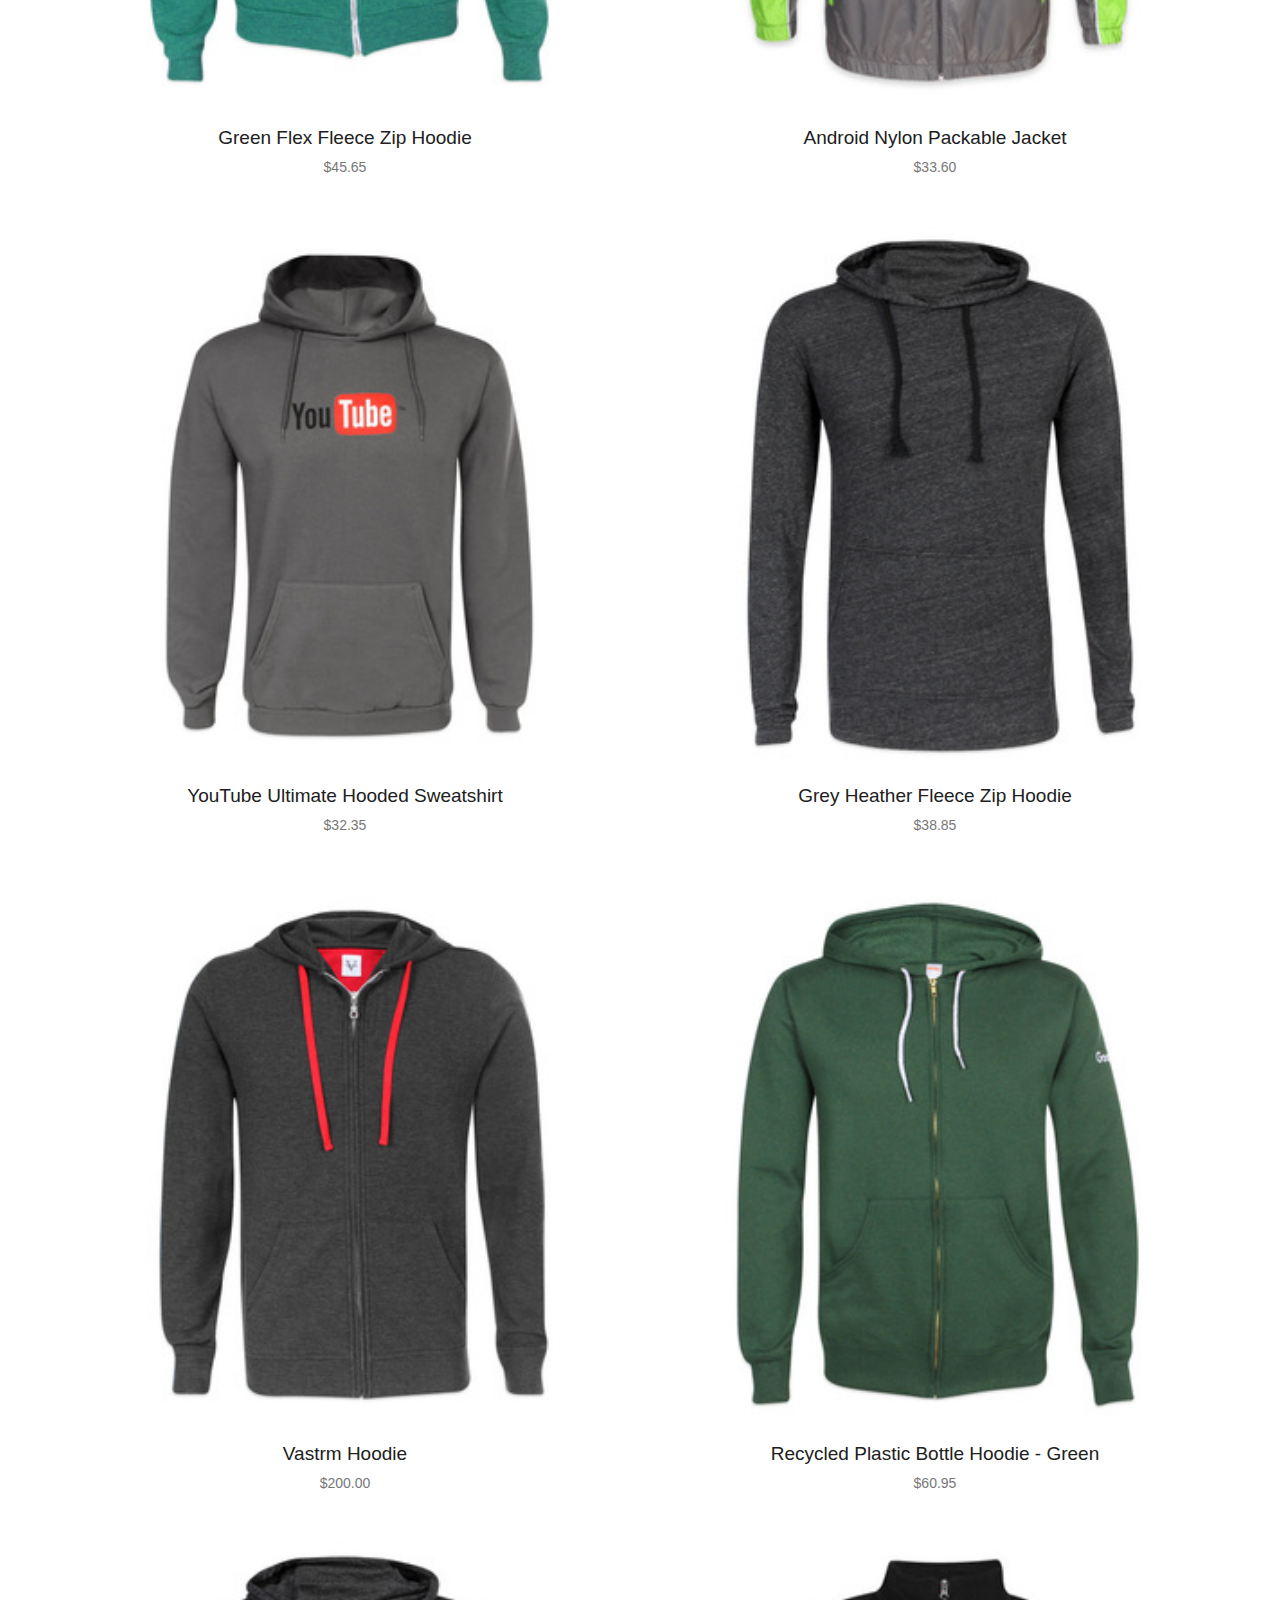
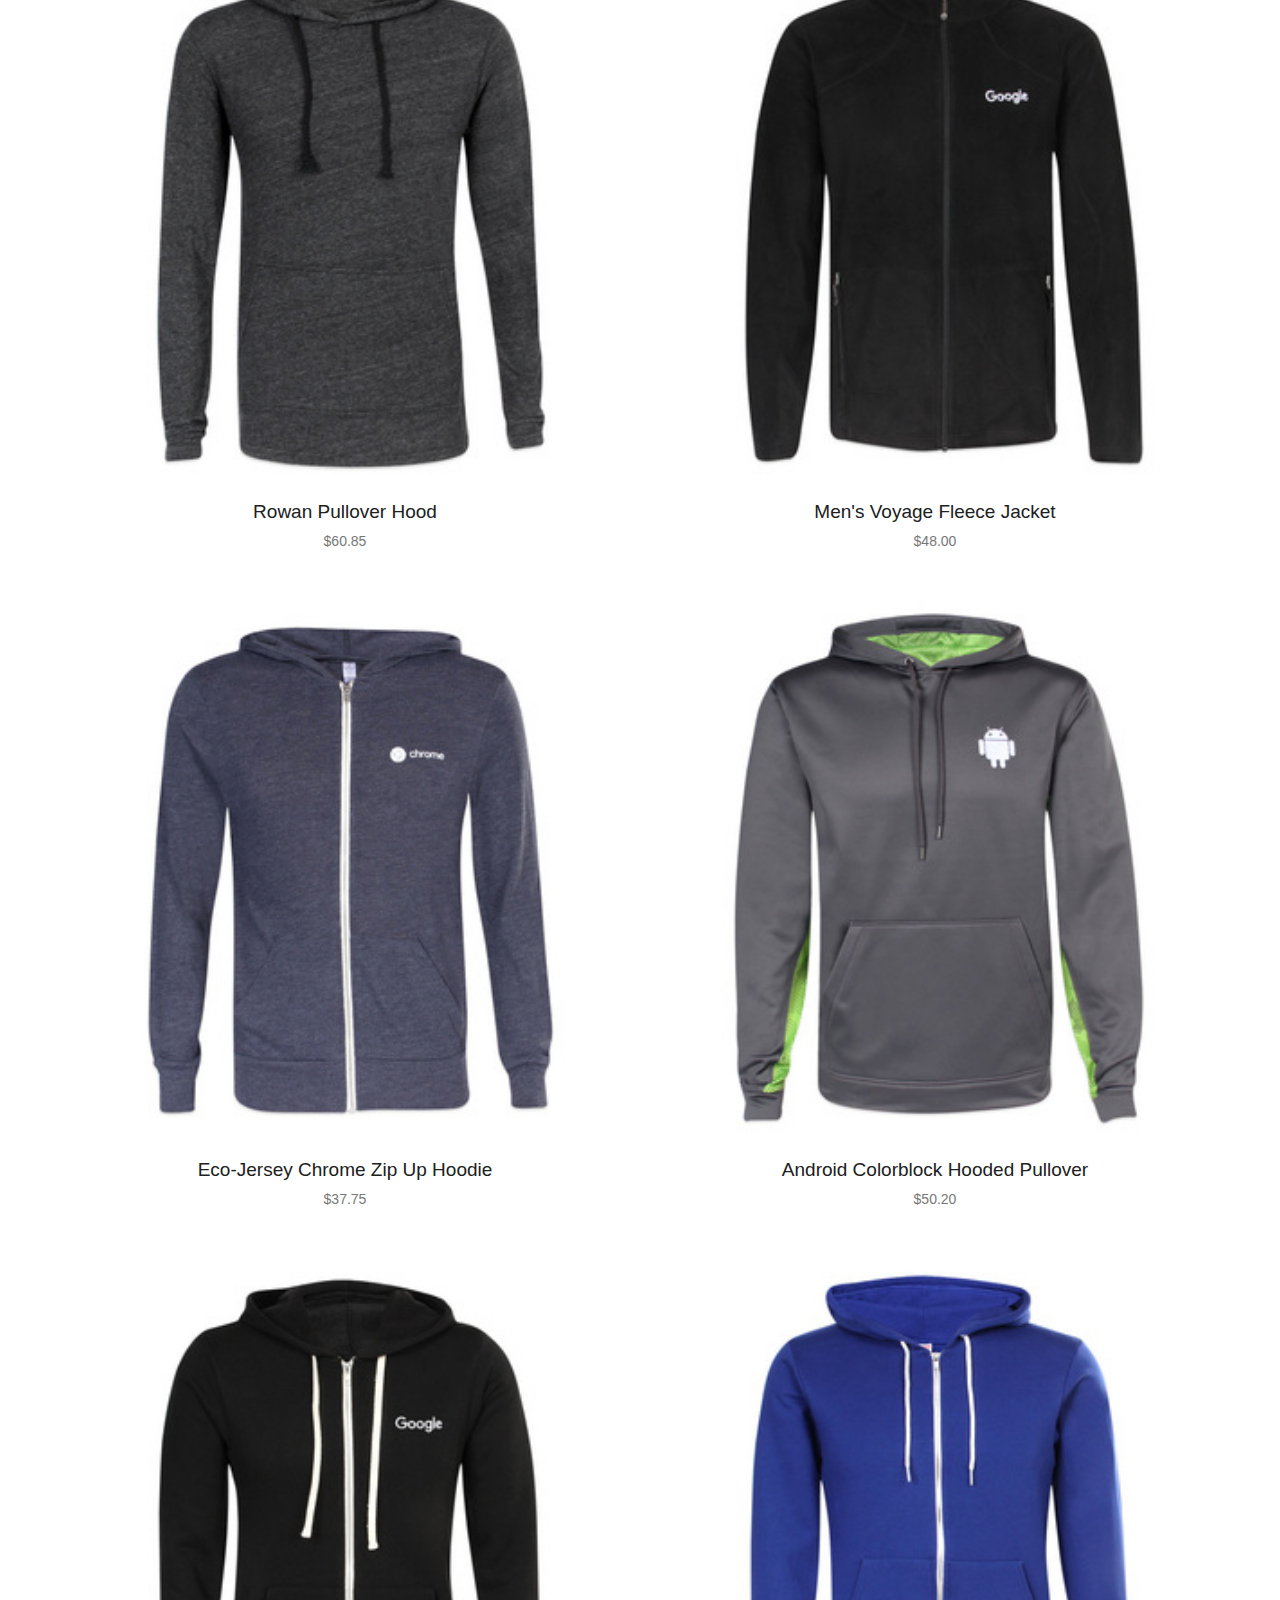
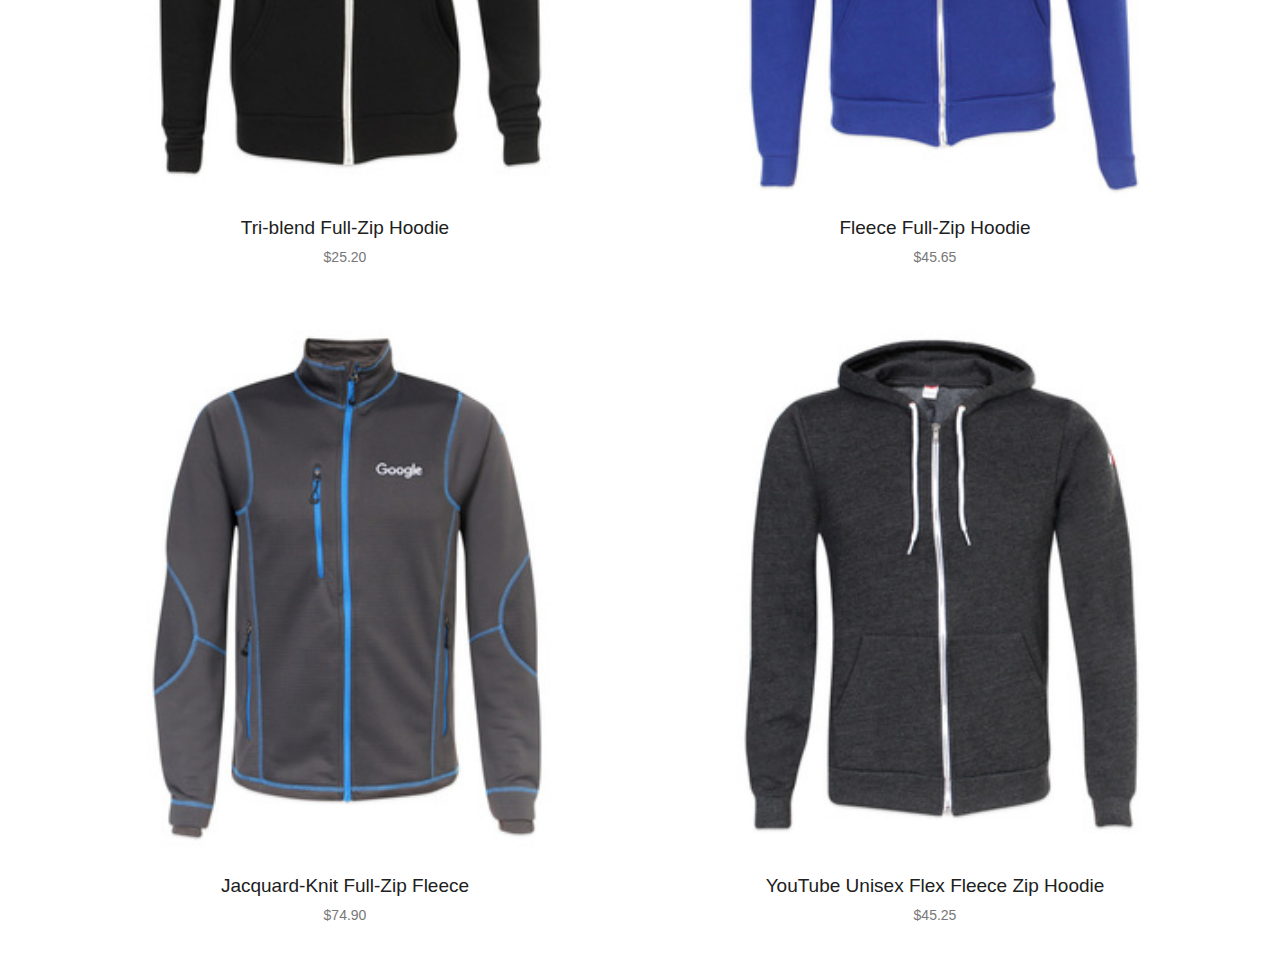
<file: ploymer/mensts.html>
<!DOCTYPE html>
<html lang="en">
<head>
    <meta charset="UTF-8">
    <meta name="viewport" content="width=device-width, initial-scale=1.0">
    <title>Document</title>
    <link rel="stylesheet" href="style.css">
    <link
      rel="stylesheet"
      href="https://cdnjs.cloudflare.com/ajax/libs/font-awesome/6.7.2/css/all.min.css"
      integrity="sha512-Evv84Mr4kqVGRNSgIGL/F/aIDqQb7xQ2vcrdIwxfjThSH8CSR7PBEakCr51Ck+w+/U6swU2Im1vVX0SVk9ABhg=="
      crossorigin="anonymous"
      referrerpolicy="no-referrer"/>
      <link href="https://fonts.googleapis.com/css?family=Roboto:100,200,300,regular,500,600,700,800,900,100italic,200italic,300italic,italic,500italic,600italic,700italic,800italic,900italic" rel="stylesheet" />
      <link href="https://fonts.googleapis.com/css?family=Noto+Sans:100,200,300,regular,500,600,700,800,900,100italic,200italic,300italic,italic,500italic,600italic,700italic,800italic,900italic" rel="stylesheet" />
</head>
<body>
    
   <div class="mtsitemspage">
    <div class="navbar">
        <div class="menu">
            <i class="fa-solid fa-bars"></i>
        </div>
        <div class="heading">
            <a href="./index.html" class="shop">SHOP</a>
        </div>

        <a href="./cart.html"class="a-tag">
            <div class="cart-icon">
                <i class="fa-solid fa-cart-shopping"></i>
            </div>
        </a>
    </div>
        <div class="navbardesk">
           <div class="list">
            <a href="./mensow.html" class="lists">Men's Outerwear</a>
            <a href="./ladesow.html" class="lists">Ladies Outerwear</a> 
            <a href="./mensts.html" class="lists">Men's T-Shirts</a> 
            <a href="./ladiests.html" class="lists">Ladies T-Shirts</a> 
        </div>
        </div>

        <div class="main-section">
        <div class="item1">
        <div class="imgmts"></div>
            <h2 class="head2">Men's T-Shirts</h2>
            <span>(16 items)</span>
        </div>
       </div>

       <div class="container1">
        <!-- 16 grid items -->
        <div class="products">
          <img src="./1.jpg" alt="product1" />
          <div class="prdct-name">Men's Tech Shell Full-Zip</div>
          <span>$50.20</span>
        </div>

        <div class="products">
            <img src="./2.jpg" alt="product2" />
            <h3 class="prdct-name">Anvil L/S Crew Neck - Grey</h3>
            <span>$22.15</span>
        </div>

        <div class="products">
            <img src="./3.jpg" alt="product3" />
            <div class="prdct-name">Green Flex Fleece Zip Hoodie</div>
            <span>$45.65</span>
        </div>

        <div class="products">
            <img src="./4.jpg" alt="product4" />
            <div class="prdct-name">Android Nylon Packable Jacket</div>
            <span>$33.60</span>
        </div>

        <div class="products">
            <img src="./5.jpg" alt="product5" />
            <div class="prdct-name">YouTube Ultimate Hooded Sweatshirt</div>
            <span>$32.35</span>
        </div>

        <div class="products">
            <img src="./6.jpg" alt="product6" />
            <div class="prdct-name">Grey Heather Fleece Zip Hoodie</div>
            <span>$38.85</span>
        </div>

        <div class="products">
            <img src="./7.jpg" alt="product7" />
            <div class="prdct-name">Vastrm Hoodie</div>
            <span>$200.00</span>
        </div>

        <div class="products">
            <img src="./8.jpg" alt="product8" />
            <div class="prdct-name">Recycled Plastic Bottle Hoodie - Green</div>
            <span>$60.95</span>
        </div>

        <div class="products">
            <img src="./9.jpg" alt="product9" />
            <div class="prdct-name">Rowan Pullover Hood</div>
            <span>$60.85</span>
        </div>

        <div class="products">
            <img src="./10.jpg" alt="product10" />
            <div class="prdct-name">Men's Voyage Fleece Jacket</div>
            <span>$48.00</span>
        </div>

        <div class="products">
            <img src="./11.jpg" alt="product11" />
            <div class="prdct-name">Eco-Jersey Chrome Zip Up Hoodie </div>
            <span>$37.75</span>
        </div>

        <div class="products">
            <img src="./12.jpg" alt="product12" />
            <div class="prdct-name">Android Colorblock Hooded Pullover</div>
            <span>$50.20</span>
        </div>

        <div class="products">
            <img src="./13.jpg" alt="product13" />
            <div class="prdct-name">Tri-blend Full-Zip Hoodie</div>
            <span>$25.20</span>
        </div>

        <div class="products">
            <img src="./14.jpg" alt="product14" />
            <div class="prdct-name">Fleece Full-Zip Hoodie</div>
            <span>$45.65</span>
        </div>

        <div class="products">
            <img src="./15.jpg" alt="product15" />
            <div class="prdct-name">Jacquard-Knit Full-Zip Fleece</div>
            <span>$74.90</span>
        </div>

        <div class="products">
            <img src="./16.jpg" alt="product16" />
            <div class="prdct-name">YouTube Unisex Flex Fleece Zip Hoodie</div>
            <span>$45.25</span>
        </div>

        </div>
    </div>

    <footer class="cart-footer-class">
        <div class="footer">
            <a href="./made.html" class="name">Made by Polymer</a>
        </div>
        <div class="demo-btn">
            <a href="./demo.html" class="demonly">DEMO ONLY</a>
        </div>
    </footer>
</body>
</html>
</file>
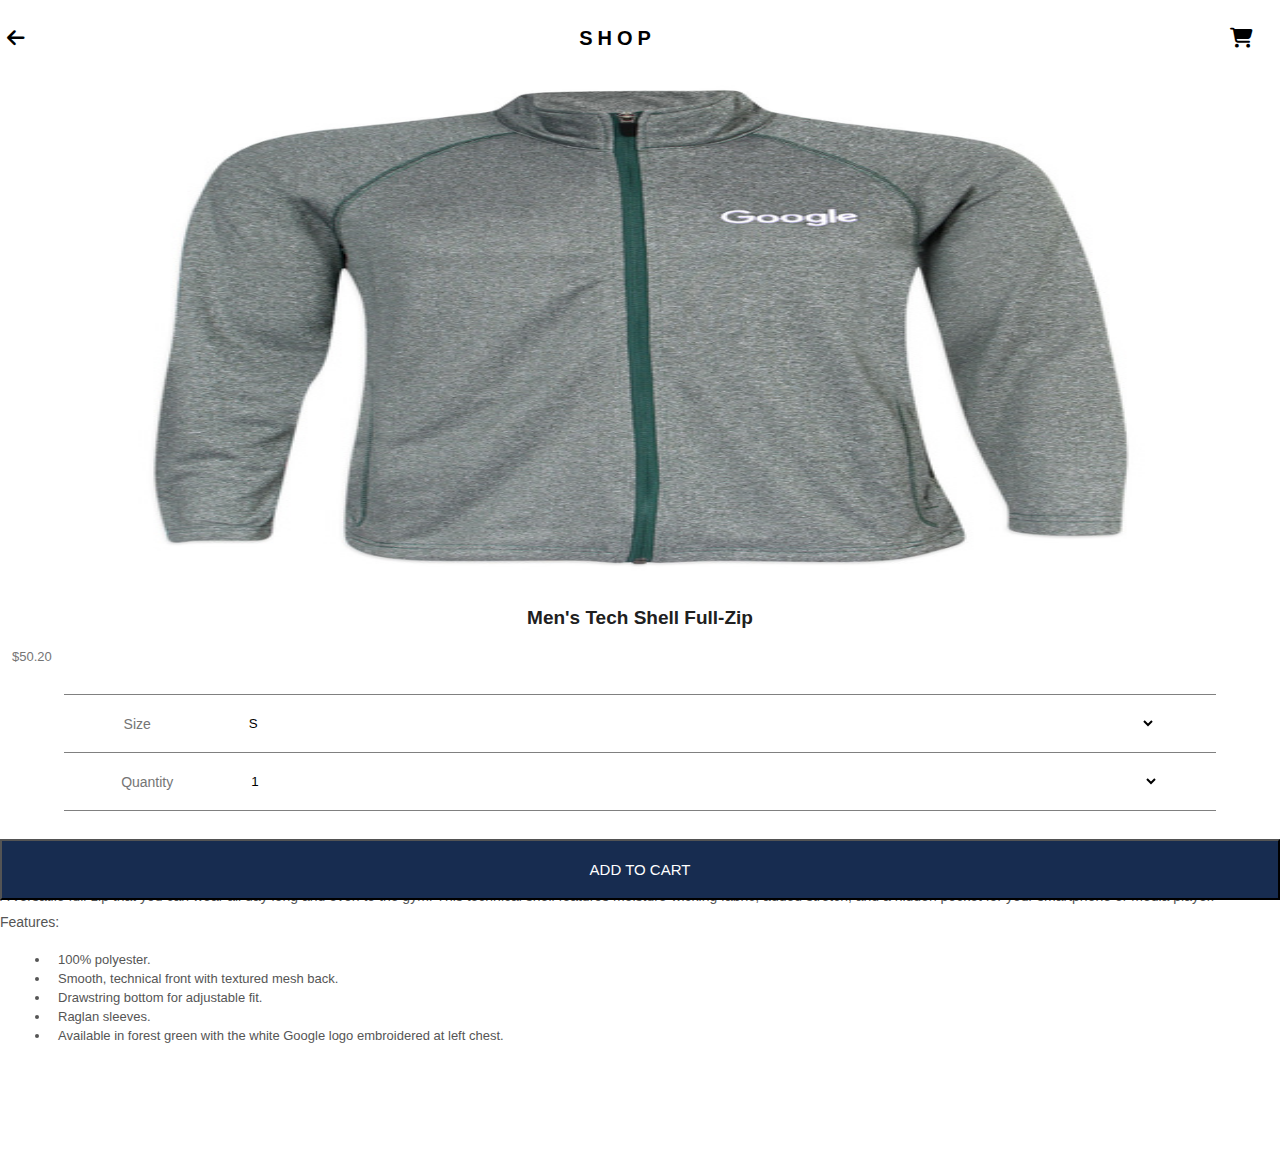
<file: ploymer/singleitem.html>
<!DOCTYPE html>
<html lang="en">

<head>
    <meta charset="UTF-8">
    <meta name="viewport" content="width=device-width, initial-scale=1.0">
    <title>Document</title>
    <link rel="stylesheet" href="style.css">
    <link rel="stylesheet" href="https://cdnjs.cloudflare.com/ajax/libs/font-awesome/6.7.2/css/all.min.css"
        integrity="sha512-Evv84Mr4kqVGRNSgIGL/F/aIDqQb7xQ2vcrdIwxfjThSH8CSR7PBEakCr51Ck+w+/U6swU2Im1vVX0SVk9ABhg=="
        crossorigin="anonymous" referrerpolicy="no-referrer" />
    <link
        href="https://fonts.googleapis.com/css?family=Roboto:100,200,300,regular,500,600,700,800,900,100italic,200italic,300italic,italic,500italic,600italic,700italic,800italic,900italic"
        rel="stylesheet" />
    <link
        href="https://fonts.googleapis.com/css?family=Noto+Sans:100,200,300,regular,500,600,700,800,900,100italic,200italic,300italic,italic,500italic,600italic,700italic,800italic,900italic"
        rel="stylesheet" />
</head>

<body>

    <div class="singleitemspage">
        <div class="navbar">
            <div class="arrow-icon">
                <i class="fa-solid fa-arrow-left"></i>
            </div>
            <div class="heading">
                <a href="./index.html" class="shop">SHOP</a>
            </div>

            <div class="cart-icon" class="a-tag">
                <i class="fa-solid fa-cart-shopping"></i>
            </div>
        </div>
        <div class="navbardesk">
           <div class="list">
            <a href="./mensow.html" class="lists">Men's Outerwear</a>
            <a href="./ladesow.html" class="lists">Ladies Outerwear</a> 
            <a href="./mensts.html" class="lists">Men's T-Shirts</a> 
            <a href="./ladiests.html" class="lists">Ladies T-Shirts</a> 
        </div>
        </div>

        <div class="singleitem">
            <div class="prdct">
                <img class="singleimg" src="./singleitem.jpg">
                <div>
                    <div class="prdctinfo">
                        <h2 class="prdct-name">Men's Tech Shell Full-Zip</h2>
                        <p class="price">$50.20</p>
                    
                        <div class="selection">
                            <div class="size-sect">
                            <p>Size</p>
                            <select class="size" id="size">
                                <option value="S">S</option>
                                <option value="M">M</option>
                                <option value="L">L</option>
                                <option value="XL">XL</option>
                            </select>
                           </div>
                            <div class="quantity-sect">
                            <p>Quantity</p>
                            <select class="quantity" id="quantity">
                                <option value="1">1</option>
                                <option value="2">2</option>
                                <option value="3">3</option>
                            </select>
                            </div>
                        </div>
                    </div>
                        <div class="description">
                            <h4>Description</h4>
                            <p class="para">A versatile full-zip that you can wear all day long and even to the gym. This
                                technical shell features moisture-wicking fabric, added stretch, and a hidden pocket for your
                                smartphone or media player.</p>
                            <div class="features">Features:
                                <ul class="fetlist">
                                    <li class="features-list">100% polyester.</li>
                                    <li class="features-list">Smooth, technical front with textured mesh back.</li>
                                    <li class="features-list">Drawstring bottom for adjustable fit.</li>
                                    <li class="features-list">Raglan sleeves.</li>
                                    <li class="features-list">Available in forest green with the white Google logo embroidered at left chest.</li>
                                </ul>
                                <a href="cart.html" class="cartbtn">Add To Cart</a>
                            </div>
                        </div>
                    </div>
            </div>
                        <div class="addtocart"> 
                        <button class="add-to-cart">ADD TO CART</button></div>
                    
         </div>

    </div>


</body>

</html>
</file>
<file: ploymer/style.css>
*{
    margin: 0;
    padding: 0;
    box-sizing: border-box;
    font-family:sans-serif;
}
.a-tag{
    color: black;
}
body{
    margin: 0;
}
.list{
    display: flex;
    flex-direction: row;
    gap :10px;
    text-decoration: none;
    align-items: center;
    justify-content: center;

}
.lists{
    display: none;
    text-decoration: none;
    color:black;
    font-size: 13px;
    padding: 9px 5px;
}
.navbar{
    display: flex;
    justify-content: space-between;
    align-items: center;
    padding: 7px;
}
.shop{
    font-size: 20px;
    font-weight: bold;
    text-align: center;
    text-decoration: none;
    letter-spacing: 5px;
    color: black;
}
.menu{
    display:flex;
    flex-direction: row;
    justify-content: space-between;
    font-size: 30px;
    padding: 20px;
    
}
.cart-icon{
    font-size: 20px;
    padding: 20px;
}

.img1{
    background-image: url(./mens_outerwear.jpg);
    height: 300px;
    background-repeat: no-repeat;
    background-position: center; 
    background-size: cover;
}
.item1,.item2{
    display: flex;
    justify-content: center;
    flex-direction: column;
}
h2.items{
    color: black; 
    font-size: 20px;
    display: flex;
    justify-content: center;
    margin-top: 20px;
    padding: 20px;
}
.shpbtn {
    text-decoration: none;
    color: black;
    border: 2px solid;
    text-align: center;
    width: 180px;
    align-self: center;
    padding-top: 12px;
    height: 45px;
    margin-bottom: 30px;
}
.img2{
    background-image: url(./ladies_outerwear.jpg);
    height: 300px;
    background-repeat: no-repeat;
    background-position: center; 
    background-size: cover;
}
.container{
    display: flex;
    flex-direction: row;
    justify-content: center;
    align-items: center;
}
.item3{
    display: flex;
    flex-direction: column;
    align-items: center;
}
.img3{
    background-image: url(./mens_tshirts.jpg);
    height: 300px;
    background-repeat: no-repeat;
    background-position: center; 
    background-size: cover;
    flex-direction: row;
    width: 50vw;
}
.item4{
    display: flex;
    flex-direction: column;
    align-items: center;
}
.img4{
    background-image: url(./ladies_tshirts.jpg);
    height: 300px;
    background-repeat: no-repeat;
    background-position: center; 
    background-size: cover;
    flex-direction: row;
    width: 50vw;
}
.shpbtn1{
    text-decoration: none;
    color: black;
    border: 2px solid black;
    text-align: center;
    width: 150px;
    align-self: center;
    padding-top: 12px;
    height: 45px;
    margin-bottom: 30px;
    display: inline-block;
}
footer{
    display: flex;
    justify-content: center;
    align-items: center;
    flex-direction: column;
    margin: 20px;
    gap: 20px;
}
.name{
    color: #757575;
    text-decoration: none;
}
.demonly{
   margin: 8px;
   padding: 8px ;
   color: white;
   text-decoration: none;
   background-color: black; 
   width:140px ;
   bottom: 0;
}
.footer-class{
    margin-bottom: 0;
}



@media screen and (min-width: 1440px){
.img1,.img2{
    margin: 0 10.5rem;
}
.heading{
    display: flex;
    justify-content: center;
    align-items: center;

}
.lists{
    display: flex;
    flex-direction:row;
    align-items: center;
    justify-content: center;
    gap: 13px;
    font-size: 13px;
    margin-top: 10px;
    margin-bottom: 20px;
}
.menu i{
    display: none;
}
.img3,.img4 {
    height: 400px; 
    width: 750px;
    background-size: cover;
    background-position: center;
}
 .cart-icon{
    font-size: 20px;  
    padding: 15px;
    top: 20px;
   
}
} 


/*  mensow list items  */

*{
    margin: 0;
    padding: 0;
    box-sizing: border-box;
    font-family:sans-serif;
}
body{
    margin: 0;
}
.list{
    display: flex;
    flex-direction: row;
    gap :10px;
    text-decoration: none;
    align-items: center;
    justify-content: center;

}
.lists{
    display: flex;
    text-decoration: none;
    color:black;
    font-size: 13px;
    padding: 9px 5px;
}
.navbar{
    display: flex;
    justify-content: space-between;
    align-items: center;
    padding: 7px;
    
}
.shop{
    font-size: 20px;
    font-weight: bold;
    text-align: center;
    text-decoration: none;
    letter-spacing: 5px;
    color: black;
}
.menu{
    display:flex;
    flex-direction: row;
    justify-content: space-between;
    font-size: 30px;
    padding: 20px;
    
}
.cart-icon{
    font-size: 20px;
    padding: 20px;
}

.imgmw{
    background-image: url(./mens_outerwear\ \(1\).jpg);
    height: 300px;
    background-repeat: no-repeat;
    background-position: center; 
    background-size: cover;
}
.item1{
    display: flex;
    justify-content: center;
    flex-direction: column;
}
h2.head2{
    color: black; 
    font-size: 20px;
    display: flex;
    justify-content: center;
    margin-top: 20px;
    padding: 20px;
}
span{
    display: flex;
    align-items: center;
    justify-content: center;
    font-size: 12px;
    color: #757575;
}
.container1{
    display: grid; 
    grid-template-columns: repeat(2, 1fr); 
    gap: 20px; 
    padding: 20px;
    max-width: 1200px;
    margin: auto; 
 }
.products {
    background: #fff;
    border-radius: 8px;
    padding: 15px;
    text-align: center;
    display: flex;
    flex-direction: column;
}

.products img {
    max-width: 100%;
    height: auto;
    border-radius: 8px;
    margin-bottom: 10px;
}

.prdct-name{
    justify-content: center;
    font-size: 16px;
    margin: 10px 0;
    color: #333;
}
.products span{
    font-size: 14px;
    color: #777;
}
.footer-class{
    margin-bottom: 0;
}
footer{
    display: flex;
    justify-content: center;
    align-items: center;
    flex-direction: column;
    margin: 20px;
    gap: 20px;
}
.name{
    color: #757575;
    text-decoration: none;
}
.demonly{
   margin: 8px;
   padding: 8px ;
   color: white;
   text-decoration: none;
   background-color: black; 
   width:140px ;
   bottom: 0;
}
.cart-footer-class{
    display: none;
}

@media screen and (min-width: 1440px){

    .cart-footer-class{
        width: 100%;
        position: absolute;
        bottom: 0px;
        display: flex;
        justify-content: center;
        margin: 0px;
    }
    .imgmw{
        margin: 0 10.5rem;
    }
    .heading{
        display: flex;
        justify-content: center;
        align-items: center;
    }
    .lists{
        display: flex;
        flex-direction:row;
        align-items: center;
        justify-content: center;
        gap: 13px;
        font-size: 13px;
        margin-top: 10px;
        margin-bottom: 20px;
    }
    .menu i{
        display: none;
    }
    .container1{
        display: grid;
        grid-template-columns: repeat(3, 1fr);
        gap: 30px;
        padding: 20px 0px;
        margin: auto;
        font-size:40px;
    }
    .products{
        display: flex;
        flex-direction: column;
    }
.products img{
     font-size:20px;
}

}

/*  ladiesow list */
*{
    margin: 0;
    padding: 0;
    box-sizing: border-box;
    font-family:sans-serif;
}
body{
    margin: 0;
}
.list{
    display: flex;
    flex-direction: row;
    gap :10px;
    text-decoration: none;
    align-items: center;
    justify-content: center;

}
.lists{
    display: flex;
    text-decoration: none;
    color:black;
    font-size: 13px;
    padding: 9px 5px;
}
.navbar{
    display: flex;
    justify-content: space-between;
    align-items: center;
    padding: 7px;
}
.shop{
    font-size: 20px;
    font-weight: bold;
    text-align: center;
    text-decoration: none;
    letter-spacing: 5px;
    color: black;
}
.menu{
    display:flex;
    flex-direction: row;
    justify-content: space-between;
    font-size: 30px;
    padding: 20px;
    
}
.cart-icon{
    font-size: 20px;
    padding: 20px;
}

.imglw{
    background-image: url(./ladies_outerwear\ \(1\).jpg);
    height: 300px;
    background-repeat: no-repeat;
    background-position: center; 
    background-size: cover;
}
.item2{
    display: flex;
    justify-content: center;
    flex-direction: column;
}
h2.head2{
    color: black; 
    font-size: 20px;
    display: flex;
    justify-content: center;
    margin-top: 20px;
    padding: 20px;
}
span{
    display: flex;
    align-items: center;
    justify-content: center;
    font-size: 12px;
    color: #757575;
}
h2.items{
    color: black; 
    font-size: 20px;
    display: flex;
    justify-content: center;
    margin-top: 20px;
    padding: 20px;
}
.shpbtn {
    text-decoration: none;
    color: black;
    border: 2px solid;
    text-align: center;
    width: 180px;
    align-self: center;
    padding-top: 12px;
    height: 45px;
    margin-bottom: 30px;
}
.container2{
    display: grid; 
    grid-template-columns: repeat(2, 1fr); 
    gap: 20px; 
    padding: 20px;
    max-width: 1200px;
    margin: auto; 
 }
.products{
    background: #fff;
    border-radius: 8px;
    padding: 15px;
    text-align: center;
}

.products img {
    max-width: 100%;
    height: auto;
    border-radius: 8px;
    margin-bottom: 10px;
}

.prdct-name{
    justify-content: center;
    font-size: 16px;
    margin: 10px 0;
    color: #333;
}
.products span{
    font-size: 14px;
    color: #777;
}
.footer-class{
    margin-bottom: 0;
}
footer{
    display: flex;
    justify-content: center;
    align-items: center;
    flex-direction: column;
    margin: 20px;
    gap: 20px;
}
.name{
    color: #757575;
    text-decoration: none;
}
.demonly{
   margin: 8px;
   padding: 8px ;
   color: white;
   text-decoration: none;
   background-color: black; 
   width:140px ;
   bottom: 0;
}
@media screen and (min-width: 1440px){
    .imglw{
        margin: 0 10.5rem;
    }
    .heading{
        display: flex;
        justify-content: center;
        align-items: center;
    }
    .lists{
        display: flex;
        flex-direction:row;
        align-items: center;
        justify-content: center;
        gap: 13px;
        font-size: 13px;
        margin-top: 10px;
        margin-bottom: 20px;
    }
    .menu i{
        display: none;
    }
    .container2{
        display: grid;
        grid-template-columns: repeat(3, 1fr);
        gap: 30px;
        padding: 20px 0px;
        margin: auto;
        font-size:40px;
    }
.products img{
     font-size:20px;
    }
} 

/*  mensts list items  */
*{  
    margin: 0;
    padding: 0;
    box-sizing: border-box;
    font-family:sans-serif;
}
body{
    margin: 0;
}
.list{
    display: flex;
    flex-direction: row;
    gap :10px;
    text-decoration: none;
    align-items: center;
    justify-content: center;

}
.lists{
    display: flex;
    text-decoration: none;
    color:black;
    font-size: 13px;
    padding: 9px 5px;
}
.navbar{
    display: flex;
    justify-content: space-between;
    align-items: center;
    padding: 7px;
    
}
.shop{
    font-size: 20px;
    font-weight: bold;
    text-align: center;
    text-decoration: none;
    letter-spacing: 5px;
    color: black;
}
.menu{
    display:flex;
    flex-direction: row;
    justify-content: space-between;
    font-size: 30px;
    padding: 20px;
    
}
.cart-icon{
    font-size: 20px;
    padding: 20px;
}

.imgmts{
    background-image: url(./mens_tshirts.jpg);
    height: 300px;
    background-repeat: no-repeat;
    background-position: center; 
    background-size: cover;
}
.item1{
    display: flex;
    justify-content: center;
    flex-direction: column;
}
h2.head2{
    color: black; 
    font-size: 20px;
    display: flex;
    justify-content: center;
    margin-top: 20px;
    padding: 20px;
}
span{
    display: flex;
    align-items: center;
    justify-content: center;
    font-size: 12px;
    color: #757575;
}
.container1{
    display: grid; 
    grid-template-columns: repeat(2, 1fr); 
    gap: 20px; 
    padding: 20px;
    max-width: 1200px;
    margin: auto; 
 }
.products {
    background: #fff;
    border-radius: 8px;
    padding: 15px;
    text-align: center;
    display: flex;
    flex-direction: column;
}

.products img {
    max-width: 100%;
    height: auto;
    border-radius: 8px;
    margin-bottom: 10px;
}

.prdct-name{
    justify-content: center;
    font-size: 16px;
    margin: 10px 0;
    color: #333;
}
.products span{
    font-size: 14px;
    color: #777;
}
.footer-class{
    margin-bottom: 0;
}
footer{
    display: flex;
    justify-content: center;
    align-items: center;
    flex-direction: column;
    margin: 20px;
    gap: 20px;
}
.name{
    color: #757575;
    text-decoration: none;
}
.demonly{
   margin: 8px;
   padding: 8px ;
   color: white;
   text-decoration: none;
   background-color: black; 
   width:140px ;
   bottom: 0;
}
@media screen and (min-width: 1440px){
    .imgmts{
        margin: 0 10.5rem;
    }
    .heading{
        display: flex;
        justify-content: center;
        align-items: center;
    }
    .lists{
        display: flex;
        flex-direction:row;
        align-items: center;
        justify-content: center;
        gap: 13px;
        font-size: 13px;
        margin-top: 10px;
        margin-bottom: 20px;
    }
    .menu i{
        display: none;
    }
    .container1{
        display: grid;
        grid-template-columns: repeat(3, 1fr);
        gap: 30px;
        padding: 20px 0px;
        margin: auto;
        font-size:40px;
    }
    .products{
        display: flex;
        flex-direction: column;
    }
.products img{
     font-size:20px;
}
}
/* ladies tshirts */
*{
    margin: 0;
    padding: 0;
    box-sizing: border-box;
    font-family:sans-serif;
}
body{
    margin: 0;
}
.list{
    display: flex;
    flex-direction: row;
    gap :10px;
    text-decoration: none;
    align-items: center;
    justify-content: center;

}
.lists{
    display: flex;
    text-decoration: none;
    color:black;
    font-size: 13px;
    padding: 9px 5px;
}
.navbar{
    display: flex;
    justify-content: space-between;
    align-items: center;
    padding: 7px;
}
.shop{
    font-size: 20px;
    font-weight: bold;
    text-align: center;
    text-decoration: none;
    letter-spacing: 5px;
    color: black;
}
.menu{
    display:flex;
    flex-direction: row;
    justify-content: space-between;
    font-size: 30px;
    padding: 20px;
    
}
.cart-icon{
    font-size: 20px;
    padding: 20px;
}

.imglts{
    background-image: url(./ladies_tshirts.jpg);
    height: 300px;
    background-repeat: no-repeat;
    background-position: center; 
    background-size: cover;
}
.item2{
    display: flex;
    justify-content: center;
    flex-direction: column;
}
h2.head2{
    color: black; 
    font-size: 20px;
    display: flex;
    justify-content: center;
    margin-top: 20px;
    padding: 20px;
}
span{
    display: flex;
    align-items: center;
    justify-content: center;
    font-size: 12px;
    color: #757575;
}
h2.items{
    color: black; 
    font-size: 20px;
    display: flex;
    justify-content: center;
    margin-top: 20px;
    padding: 20px;
}
.shpbtn {
    text-decoration: none;
    color: black;
    border: 2px solid;
    text-align: center;
    width: 180px;
    align-self: center;
    padding-top: 12px;
    height: 45px;
    margin-bottom: 30px;
}
.container2{
    display: grid; 
    grid-template-columns: repeat(2, 1fr); 
    gap: 20px; 
    padding: 20px;
    max-width: 1200px;
    margin: auto; 
 }
.products{
    background: #fff;
    border-radius: 8px;
    padding: 15px;
    text-align: center;
}

.products img {
    max-width: 100%;
    height: auto;
    border-radius: 8px;
    margin-bottom: 10px;
}

.prdct-name{
    justify-content: center;
    font-size: 16px;
    margin: 10px 0;
    color: #333;
}
.products span{
    font-size: 14px;
    color: #777;
}
.footer-class{
    margin-bottom: 0;
}
footer{
    display: flex;
    justify-content: center;
    flex-direction: column;
    position: absolute;
    align-items: center;
    gap: 20px;
}
.name{
    color: #757575;
    text-decoration: none;
}
.demonly{
   margin: 8px;
   padding: 8px ;
   color: white;
   text-decoration: none;
   background-color: black; 
   width:140px ;
   bottom: 0;
}
@media screen and (min-width: 1440px){
    .imglts{
        margin: 0 10.5rem;
    }
    .heading{
        display: flex;
        justify-content: center;
        align-items: center;
    }
    .lists{
        display: flex;
        flex-direction:row;
        align-items: center;
        justify-content: center;
        gap: 13px;
        font-size: 13px;
        margin-top: 10px;
        margin-bottom: 20px;
    }
    .menu i{
        display: none;
    }
    .container2{
        display: grid;
        grid-template-columns: repeat(3, 1fr);
        gap: 30px;
        padding: 20px 0px;
        margin: auto;
        font-size:40px;
    }
.products img{
     font-size:20px;
    }
} 

/* single item page */
*{
    margin: 0;
    padding: 0;
    box-sizing: border-box;
    font-family:sans-serif;
}
body{
    margin: 0;
}
.list{
    display: flex;
    flex-direction: row;
    gap :10px;
    text-decoration: none;
    align-items: center;
    justify-content: center;

}
.lists{
    display: none;
    text-decoration: none;
    color:black;
    font-size: 13px;
    padding: 9px 5px;
}
.navbar{
    display: flex;
    justify-content: space-between;
    align-items: center;
    padding: 7px;

}
.shop{
    font-size: 20px;
    /* font-weight: bold; */
    text-align: center;
    text-decoration: none;
    letter-spacing: 5px;
    color: black;
}
.arrow-icon{
    font-size: 20px;
    cursor: pointer;
}
.menu{
    display:flex;
    flex-direction: row;
    justify-content: space-between;
    font-size: 30px;
    padding: 20px;   
}
.cart-icon{
    font-size: 20px;
    padding: 20px;
}
.prdct{
   display: grid;
   grid-column: 1fr;
}
.singleimg {
    width: 100%;
    height: 500px;
    background-image: url('singleitem.jpg');
    background-size: cover;
    background-position: center;
    border-radius: 10px;
}
.prdctinfo{
    display: flex;
    flex-direction: column;
    padding: 20px 0px ;
}
.prdct-name{
    font-size: 19px;
    color: #202020;
    display: flex;
}
.price{
    display: flex;
    align-items: start;
    padding: 0px 12px;
    font-size: 13px;
    color: #757575;
    margin: 10px 0;
    font-size: 13px;
}
.size-sect,.quantity-sect{
    width: 90%;
    display: flex;
    gap: 0px 64px;
    align-items: center;
    justify-content: center;
    border: 1px solid gray;
    border-left: none;
    border-right: none;
}
.size-sect{
    gap: 0px 84px;
}
.size,.quantity{
    width: 80%;
    display: flex;
    flex-direction: column;
    padding: 20px 10px;
    outline: none !important;
    border: none !important;
    border-right: none !important;
    background-color: white;
}
.size-sect,.quantity-sect p{
    color: #757575;
    font-size: 14px;
}
.quantity-sect{
    border-top: none;
}
.selection{
    display: flex;
    flex-direction: column;
    align-items: center;
    padding: 20px 0px;
}
.description{
    display: flex;
    flex-direction: column;
    font-size: 15px;
    color:black;
    margin: 10px 0;
    text-align: start   ;
}
.para{
    font-size: 14px;
    color: #555;
    margin: 10px 0;
}
.features{
    flex-direction: column;
    align-items: flex-start;
    font-size: 14px;
    color: #555;
    margin-bottom: 120px;
}
.features-list{
    font-size: 13px;
    padding: 2px 8px;
}
.fetlist{
    padding: 20px 0px 0px 50px;
}
.addtocart button {
    color: #fff;
    font-size: 15px;
    padding:20px 20px ;
    width: 100%;
    background-color: #172C50;
    position: fixed;
    bottom: 0;
}
.shpbtn1{
    display: none;
}
.cartbtn{
    display: none;
}
@media screen and (min-width: 1440px){
    .list{
        display: flex;
        flex-direction: row;
        gap :10px;
        align-items: center;
        justify-content: center;
    }
    .lists{
        display:flex;
        color:black;
        font-size: 13px;
        padding: 9px 5px;
    }
    .singleimg {
        /* height: 100px; */
        height: 80%;
        width: 60%;
        display: flex;
        justify-self: end;
    }
    .prdct{
        display: grid;
        grid-template-columns: 1fr 1fr;
    }
    .addtocart button{
        display: none;
    }
    .cartbtn{
        text-decoration: none;
        color: black;
        border: 2px solid black;
        text-align: center;
        width: 200px;
        align-self: start;
        padding-top: 12px;
        height: 43px;
        margin-bottom: 30px;
        margin-top: 10px;
        display: inline-block;
    }
    .footer-class{
        display: flex;
        margin-top:133px;
        bottom: 0;
        display: flex;
        align-self: center;
        justify-content: center;   
    }
   .singleitem{
    display: flex;
    flex-direction: row;
   }
   .prdctinfo{
    width: 70%;
   }
   .selection,.description{
    width: 70%;

   }
}
/*   Cart PAGE */
*{
    margin: 0;
    padding: 0;
    box-sizing: border-box;
    font-family:sans-serif;
}
body{
    margin: 0;
}
.navbar{
    display: flex;
    justify-content: space-between;
    align-items: center;
    padding: 7px;
}
.shop{
    font-size: 20px;
    display: flex;
    text-align: center;
    justify-content: center;
    text-decoration: none;
    letter-spacing: 5px;
    color: black;
}
.menu{
    display:flex;
    flex-direction: row;
    justify-content: space-between;
    font-size: 30px;
    padding: 20px;   
}
.cart-icon{
    font-size: 20px;
    padding: 20px;
}

.cartitem{
    margin-top: 10px;
}
.cartname{
    display: flex;
    align-items: center;
    justify-content: center;
}
 .main-content{
    display: flex;
    flex-direction: row;
    width: 100%;
 }
 .cartimg {
   width: 72px;
   height: 72px;
   margin: 24px;
 }
 .cart-mobile-view {
    display: flex;
    align-items: center; 
    justify-content: space-between; 
    width: 100%; 
    padding: 10px 20px; 
    background-color: #fff; 
  }
  
  .cart-mobile-view a {
    text-decoration: none; 
    color: black; 
    font-size: 16px; 
    font-weight: lighter; 
  }
  
  .cart-mobile-view i {
    font-size: 20px; 
    cursor: pointer; 
  }
  
  .header-section-cart{
    display: flex;
    flex-direction: row;
    justify-content: space-between;
  }
  .total-quantity {
    font-size: 14px;
    color: #757575;
  }
  
  .cart-heading {
    font-size: 14px;
    color: black;
  }
  .cart-div {
    display: flex;
    flex-direction: column;
    align-items: center;
    justify-content: center;
  }
  
  .cart-img {
    width: 72px;
    height: 72px;
  }
  
  .main-card-detail-cnt {
    width: 100%;
    display: flex;
    justify-content: space-between;
    padding: 0px 20px;
    align-items: center;
  }
  
  .items-info {
    text-decoration: none;
    font-size: 13px;
    color: black;
    width: 300px;
  }
  
  .selections {
    border: none;
    font-size: medium;
    color: gray;
    padding: 0;
    font-size: small;
    padding: 2px;
    width: 100px;
  }
  
  .qunat {
    border: 0px;
  }
  .cart-details {
    width: 100%;
  }
  
  .remove-item {
    width: 10%;
    display: flex;
    justify-content: center;
    align-items: center;
  }
  
  .total {
    display: flex;
    flex-direction: row;
    justify-content: end;
    font-size: 13px;
    gap: 23px;
    padding: 10px 40px;
    font-weight: bold;
    margin-top: 30px;
  }
  .remove-item {
    color: #757575;
    display: flex;
    align-items: flex-start;
    /* margin-bottom: 10px; */
  }
  .cart-added-detail {
    gap: 10px;
    width: 100%;
  }
  .add-to-cart-btn {
    margin: 0 20px;
  }
  .cart-btn-total {
    display: flex;
    flex-direction: row;
    align-items: flex-end;
    justify-content: end;
  }
  .btn-cart {
    text-decoration: none;
    padding: 10px;
    border: 2px solid black;
    color: black;
  }
  .btn-cart {
    display: none;
  }
  .checkoutbtn {
    color: #fff;
    font-size: 16px;
    padding:20px 0px ;
    width: 100%;
    background-color: #172C50;
    position:fixed;
    bottom: 0;
}
  
.cart-footer-class{
    display: none;
}
  @media (min-width: 360px) {
    .two-one{
      display: flex;
      flex-direction: row;
      justify-content: end;
    }
    
  }
  
  @media (min-width: 768px) {
    .btn-cart {
      display: inline-block;
    }
    .cart-added-detail {
      display: flex;
      flex-direction: row;
      align-items: center;
      justify-content: center;
    }
    .add-to-cart-main {
      margin: 0px 10%;
      
    }
    .items-info {
      width: 300px;
      /* padding-left: 50px; */
    }
  .checkout-btn-cart{
    display: none;
  }
  .cart-footer-class{
    width: 100%;
    position: absolute;
    bottom: 0px;
    display: flex;
    justify-content: center;
    margin: 0px;
}
  
  }
  
  @media (min-width: 1024px) {
    .main-card-detail-cnt {
      max-width: 80%;
    }
    .main-card-detail-cnt {
      display: flex;
      align-items: center;
      justify-content: center;
    }
   
    .btn-cart {
      margin-right: 25%;
    }
    .selections {
      padding: 30px 10px;
      margin: 8px 8px;
    }
  
    .cart-details {
      display: flex;
      justify-content: space-between;
      align-items: center;
      gap: 5px;
      padding: 10px 50px;
    }
  
    .items-info {
      width: 300px;
    }
    .desktop-view {
      display: none;
    }
    
  }
 

/* checck out page */
*{
    margin: 0;
    padding: 0;
    box-sizing: border-box;
    font-family:sans-serif;
}
body{
    margin: 0;
}
.navbar{
    display: flex;
    justify-content: space-between;
    align-items: center;
    padding: 7px;
}
.shop{
    font-size: 20px;
    /* font-weight: bold; */
    text-align: center;
    text-decoration: none;
    letter-spacing: 5px;
    color: black;
}
.menu{
    display:flex;
    flex-direction: row;
    justify-content: space-between;
    font-size: 30px;
    padding: 20px;   
}
.cart-icon{
    font-size: 20px;
    padding: 20px;
}
.cartitem{
    margin-top: 10px;
}
.checkout{
    display: flex;
    justify-content: center;
}

.personal-details{
    display: flex;
    flex-direction: column;

}

.part1,.part2{
    flex: 1;
    padding: 10px;
    display: flex;
    margin-top: 20px;
    flex-direction: column;
    gap :20px;
    text-align: start;

}
.data{
    width: 100%;
    padding: 10px;
    margin: 5px 0;
    gap: 30px;
    border: 0px solid ;
    border-bottom: 1px solid;
}
.state-detail{
    display: flex;
    gap: 10px;

}
.country-section,.month-section {
    width: 100%;
    background-color: #fff;
    padding: 10px;
    margin: 5px 0;
    border: 0px;
    border-bottom: 1px solid #757575;
}
.month-year-cvv{
    display: flex;
}
#hide{
    display: none;
}

#hide-bill:checked ~ #hide{
display: flex;
flex-direction: column;
}
.checkout-total-price{
    display: flex;
    margin-top: 20px;
    flex-direction: row;
    justify-content: space-between;
}
.placeoredr {
    color: #fff;
    font-size: 16px;
    padding:20px 0px ;
    width: 100%;
    background-color: #172C50;
    position:fixed;
    bottom: 0;
}
.cartbtn{
    display: none;
}
.person-details-heading{
    display: flex;
    justify-items: start;
}
.place-order{
display: none;
}
.personal-details{
    margin: 0px 5%;
}
/* Media Queries */
@media (min-width: 768px) {
    .personal-details{
        display: grid;
        grid-template-columns: 1fr 1fr;
        margin: 0px 10%;
        gap: 30px;
    }

    .menu i{
        display: none;
    }

    .state-detail {
        flex-direction: column;
    }
    .checkoutbtn {
        display: none;
    }
    .place-order{
      display: flex;
      text-decoration: none;
      color: #202020;
      border:1px solid;
      height: 40px;
      width: 200px;
      padding-top: 10px;
      padding-left: 40px;

    } 
    .footer-class{
        display: flex;
        margin-top:70px;
        bottom: 0px;
        display: flex;
        align-self: center;
        justify-content: center;   
    }
}
</file>
